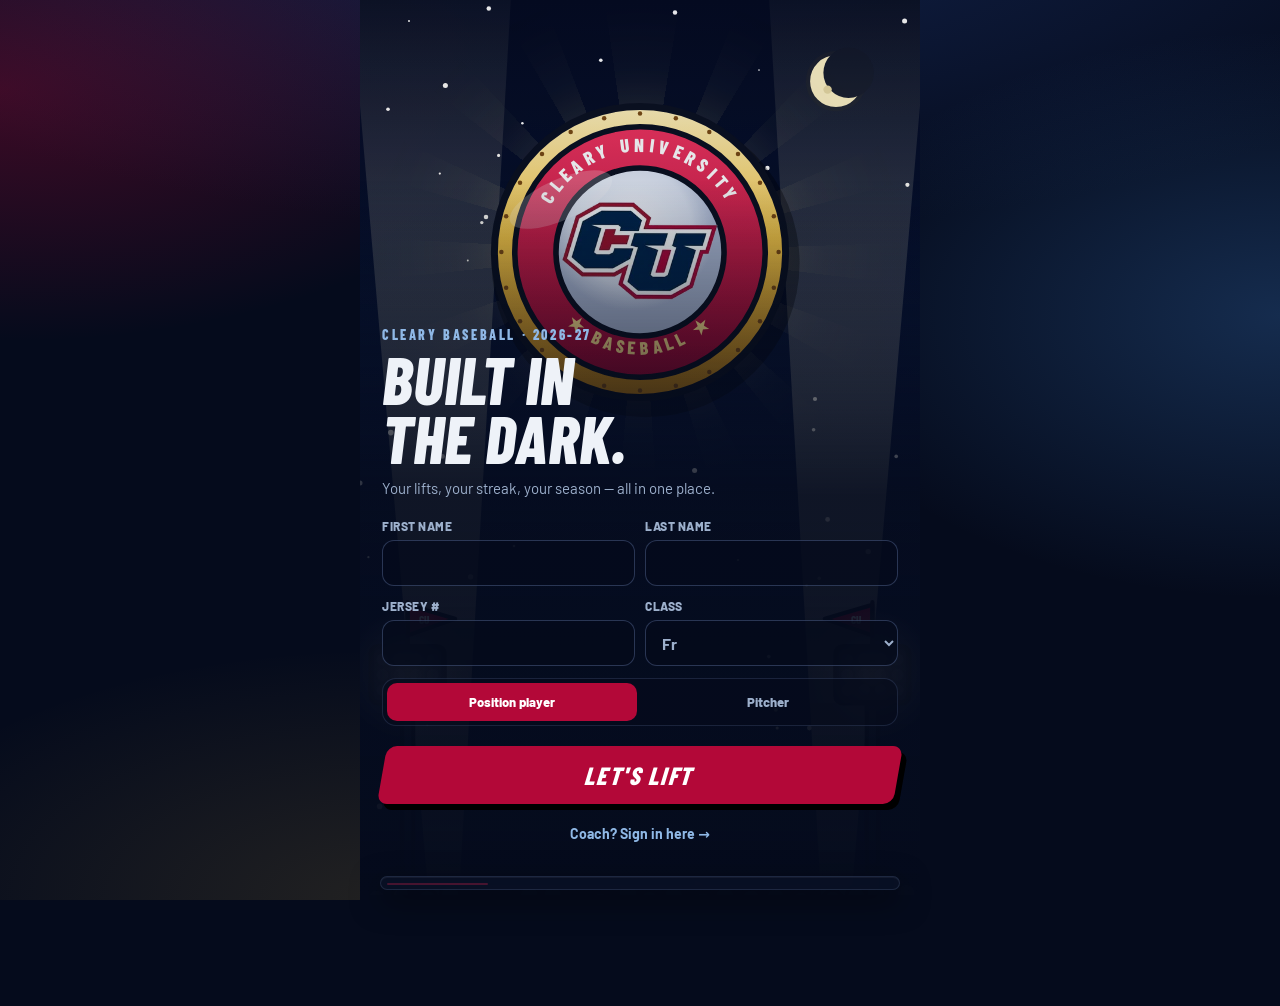
<file: index.html>
<!DOCTYPE html>
<html lang="en">
<head>
<meta charset="utf-8">
<meta name="viewport" content="width=device-width, initial-scale=1, viewport-fit=cover">
<title>Cleary Baseball · Lifting</title>
<meta name="description" content="Cleary Baseball 2026-27 lifting program: every phase, every lift, with the coach's demo videos.">
<meta name="theme-color" content="#050B1C">
<meta property="og:title" content="Cleary Baseball · 2026-27 Lifting">
<meta property="og:description" content="Every phase, every lift, with the coach's demo videos.">
<meta property="og:image" content="icons/share.png">
<link rel="manifest" href="manifest.webmanifest">
<link rel="icon" href="favicon.ico" sizes="any">
<link rel="apple-touch-icon" href="icons/apple-touch-icon.png">
<meta name="apple-mobile-web-app-capable" content="yes">
<meta name="mobile-web-app-capable" content="yes">
<meta name="apple-mobile-web-app-title" content="CU Lifting">
<meta name="apple-mobile-web-app-status-bar-style" content="black-translucent">
<link rel="preconnect" href="https://fonts.googleapis.com"><link rel="preconnect" href="https://fonts.gstatic.com" crossorigin>
<link href="https://fonts.googleapis.com/css2?family=Barlow+Condensed:ital,wght@0,600;0,700;0,800;1,700;1,800&family=Barlow:wght@500;600;700;800&family=Permanent+Marker&display=swap" rel="stylesheet">
<link rel="stylesheet" href="style.css?v=23">
</head>
<body>
<main id="main"></main>
<nav id="nav" hidden></nav>
<script src="data.js?v=23"></script>
<script src="core.js?v=23"></script>
<script src="fx.js?v=23"></script>
<script src="map.js?v=23"></script>
<script src="coach.js?v=23"></script>
<script src="art.js?v=23"></script>
<script src="sched.js?v=23"></script><script src="features.js?v=23"></script><script src="app.js?v=23"></script>
</body>
</html>
</file>
<file: style.css>
/* CU Lifting · night-game theme. Cleary navy + red, gold only for things you earned. No white backgrounds. */
:root{--bg:#050B1C;--bg2:#0A1630;--card:rgba(17,33,70,.78);--card2:rgba(27,49,95,.7);--line:rgba(140,170,230,.16);--line2:rgba(140,170,230,.28);
 --navy:#002B5C;--red:#B30838;--dkred:#7E0628;--hot:#E8274F;--gold:#F3C34A;--gold2:#E0A52E;--blue:#3A78C2;--sky:#8FB8E6;--ok:#2FB873;
 --text:#EEF2F8;--mute:#9DB0CC;--dim:#6A7FA3;--hd:"Barlow Condensed","Arial Narrow",sans-serif;--bd:Barlow,system-ui,sans-serif;--nav:76px}
*{box-sizing:border-box;-webkit-tap-highlight-color:transparent}
html{color-scheme:dark;background:var(--bg)}
body{margin:0;background:radial-gradient(120% 60% at 50% -10%,#12224A 0,var(--bg) 60%) fixed,var(--bg);color:var(--text);font:15px/1.45 var(--bd);min-height:100dvh;overscroll-behavior-y:none}
button,input,select{font:inherit;color:inherit}button{cursor:pointer;border:0;background:none;padding:0}
.ico{stroke:currentColor;fill:none;stroke-width:2;stroke-linecap:round;stroke-linejoin:round}
.map,.hscene svg,.wscene svg,.wobg svg,.tbs svg{stroke:none}
#main{max-width:560px;margin:0 auto;padding-bottom:calc(var(--nav) + 30px + env(safe-area-inset-bottom))}
.body{padding:0 16px;display:flex;flex-direction:column;gap:14px;position:relative;margin-top:-18px;z-index:2}
h1,h2,h3,h4{margin:0}
.fine{font-size:12px;color:var(--dim);margin:0}.fine.sample{text-align:center;padding:6px 0 4px}
.lead{color:var(--mute);margin:0 0 12px;font-size:14px}.lead b{color:var(--text)}.lead.dim{font-size:13px}
.linkb{color:var(--sky);font-weight:700;font-size:14px;text-align:left;padding:4px 0}.linkb.sm{font-size:13px}.linkb.danger{color:#FF6F8A;margin-top:10px}
.sec-h{display:flex;align-items:baseline;justify-content:space-between;margin-top:6px}.sec-h h2{font:800 22px var(--hd);text-transform:uppercase;letter-spacing:.5px}.sec-h small{color:var(--mute);font-weight:600}
.card{background:var(--card);border:1px solid var(--line);border-radius:18px;padding:14px;backdrop-filter:blur(8px);-webkit-backdrop-filter:blur(8px)}
.pill{display:inline-flex;align-items:center;justify-content:center;gap:6px;height:44px;padding:0 18px;border-radius:22px;background:var(--card2);border:1px solid var(--line2);font-weight:800;font-size:14px;white-space:nowrap;text-decoration:none;color:var(--text)}
.pill svg{width:18px;height:18px}.pill.gold{background:linear-gradient(180deg,#FFD976,var(--gold2));color:#1B1203;border:0;box-shadow:0 6px 18px rgba(243,195,74,.28)}
.pill.ghost{background:transparent}.pill.sm{height:34px;padding:0 13px;font-size:12.5px}.pill.wide{width:100%;margin-top:10px}
.skew{display:block;height:58px;padding:0 22px;border-radius:10px;font:italic 800 25px/1 var(--hd);letter-spacing:1.5px;text-transform:uppercase;transform:skewX(-10deg);transition:transform .1s}
.skew.white{background:#F4F6FA;color:var(--red);box-shadow:6px 6px 0 var(--dkred);flex:1}
.skew.ghostb{background:rgba(255,255,255,.12);color:#fff;font-size:17px;flex:1}
.skew.red{background:var(--red);color:#fff;box-shadow:6px 6px 0 #000;width:calc(100% - 10px);margin:8px 0}
.skew.big{width:100%;margin-top:8px;background:var(--red);color:#fff;box-shadow:6px 6px 0 #000}
.skew:active{transform:skewX(-10deg) translate(3px,3px)}
.chip{display:inline-flex;align-items:center;gap:5px;height:30px;white-space:nowrap;padding:0 11px;border-radius:15px;background:rgba(0,0,0,.32);border:1px solid rgba(255,255,255,.16);font-weight:800;font-size:12.5px}
.chip svg{width:15px;height:15px}.chip.fl{color:#FFB347}.chip.lv{color:var(--gold)}
.note{background:var(--card);border:1px solid var(--line);border-left:4px solid var(--red);border-radius:12px;padding:10px 12px;font-size:13.5px;color:var(--mute)}.note b{display:block;color:var(--text);font:700 15px var(--hd);text-transform:uppercase;letter-spacing:.4px}
.note.warn{border-left-color:var(--gold)}
/* nav */
#nav{position:fixed;left:12px;right:12px;bottom:calc(10px + env(safe-area-inset-bottom));z-index:40;display:grid;grid-template-columns:repeat(var(--n,5),1fr);max-width:520px;margin:0 auto;padding:6px;border-radius:24px;background:rgba(9,17,38,.78);backdrop-filter:blur(18px) saturate(1.3);-webkit-backdrop-filter:blur(18px) saturate(1.3);border:1px solid rgba(160,190,240,.14);box-shadow:0 10px 30px rgba(0,0,0,.55),inset 0 1px 0 rgba(255,255,255,.05)}
#nav::before{content:"";position:absolute;top:6px;bottom:6px;left:6px;width:calc((100% - 12px)/var(--n,5));transform:translateX(calc(100% * var(--i,0)));border-radius:18px;background:linear-gradient(180deg,rgba(232,39,79,.22),rgba(179,8,56,.14));border:1px solid rgba(232,39,79,.28);transition:transform .35s cubic-bezier(.3,1.3,.5,1)}
#nav button{position:relative;z-index:1;display:flex;flex-direction:column;align-items:center;gap:2px;padding:7px 0 6px;border-radius:18px;color:#7C8FB3;font-size:10.5px;font-weight:700;letter-spacing:.2px;transition:color .2s}
#nav svg{width:22px;height:22px;stroke-width:1.9;transition:transform .25s}#nav button.on{color:#fff}#nav button.on svg{color:#FF4D6D;transform:translateY(-1px)}
#nav button:active svg{transform:scale(.88)}
#nav .dot{position:absolute;top:4px;left:calc(50% + 7px);min-width:16px;height:16px;border-radius:8px;background:var(--gold);color:#1B1203;font:800 9.5px/16px var(--bd);font-style:normal;padding:0 4px;box-shadow:0 0 0 2px rgba(9,17,38,.9)}
@keyframes pulse{50%{transform:scale(1.15)}}
/* hero */
.hero{position:relative;overflow:hidden;min-height:340px;color:#fff;border-radius:0 0 28px 28px}
.hscene,.wscene,.wobg,.tbs{position:absolute;inset:0}.hscene svg,.wscene svg,.wobg svg,.tbs svg{width:100%;height:100%;display:block}
.hshade{position:absolute;inset:0;background:linear-gradient(180deg,rgba(5,11,28,.15),rgba(5,11,28,.25) 45%,rgba(5,11,28,.92))}
.hin{position:relative;padding:calc(14px + env(safe-area-inset-top)) 20px 40px;display:flex;flex-direction:column;gap:8px}
.trow{display:flex;justify-content:space-between;align-items:center}.hlogo{height:40px;filter:drop-shadow(0 2px 8px rgba(0,0,0,.6))}.hchips{display:flex;gap:6px}
.kick{margin-top:24px;font:800 14px var(--hd);letter-spacing:2.4px;text-transform:uppercase;color:#D7E0EE;text-shadow:0 1px 6px #000}
.hero h1{font:italic 800 clamp(60px,19vw,84px)/.9 var(--hd);text-transform:uppercase;letter-spacing:-.5px;text-shadow:0 4px 20px rgba(0,0,0,.6)}.hero h1.long{font-size:clamp(46px,14vw,66px)}
.hsub{font:700 16px var(--bd);color:#D7E0EE}
.hgo{display:flex;align-items:center;gap:16px;margin-top:14px;padding-left:6px}
.ring{--p:0;width:64px;height:64px;flex:none;border-radius:50%;background:conic-gradient(var(--gold) calc(var(--p)*1%),rgba(255,255,255,.22) 0);display:grid;place-items:center;position:relative;text-align:center}
.ring::before{content:"";position:absolute;inset:5px;border-radius:50%;background:#0A1630}.ring b,.ring small{position:relative;display:block}.ring b{font:800 19px/1 var(--hd)}.ring small{font:700 9px var(--bd);letter-spacing:1px;text-transform:uppercase;color:var(--mute)}
.wchips{display:flex;gap:8px}.wchip{flex:1;background:var(--card);border:1px solid var(--line);border-radius:14px;padding:9px 4px;text-align:center}
.wchip b{display:block;font:800 17px var(--hd);text-transform:uppercase}.wchip small{font-size:11.5px;color:var(--mute);font-weight:700}
.wchip.on{border-color:var(--hot);box-shadow:0 0 0 1px var(--hot),0 0 18px rgba(232,39,79,.3)}.wchip.dn small{color:var(--ok)}.wchip.ex small{color:var(--sky)}.wchip.sk{opacity:.5}
.tiles{display:grid;grid-template-columns:1fr 1.4fr;gap:10px}.tile{background:var(--card);border:1px solid var(--line);border-radius:16px;padding:12px;display:flex;flex-direction:column;gap:4px}
.tile b{font:800 30px/1 var(--hd)}.tile b.sm{font-size:20px;color:var(--gold)}.tile small{font-size:11.5px;color:var(--mute);font-weight:600}
.tile.flame{flex-direction:row;flex-wrap:wrap;align-items:center;gap:6px}.tile.flame span{color:#FF9F43;width:28px;height:28px;animation:flick 1.4s ease-in-out infinite}.tile.flame span svg{width:28px;height:28px}.tile.flame small{flex-basis:100%}
@keyframes flick{50%{transform:scale(1.1) rotate(-4deg);filter:drop-shadow(0 0 8px #FF9F43)}}
.xpbar{height:8px;border-radius:5px;background:rgba(255,255,255,.1);overflow:hidden}.xpbar i{display:block;height:100%;background:linear-gradient(90deg,var(--gold2),#FFE08A);border-radius:5px;box-shadow:0 0 10px rgba(243,195,74,.5);transition:width .8s}.xpbar.big{height:12px;margin:8px 0}
.capcall{display:flex;align-items:center;gap:14px;text-align:left;background:linear-gradient(90deg,rgba(243,195,74,.18),rgba(90,169,255,.12));border:1px solid rgba(243,195,74,.5);border-radius:18px;padding:12px 14px}
.capcall b{display:block;font:800 18px var(--hd);text-transform:uppercase;color:var(--gold)}.capcall small{color:var(--mute);font-size:12.5px}.capcall>div:nth-child(2){flex:1}.capcall svg{width:20px;height:20px;color:var(--gold)}
.mcap,.minicap{width:34px;height:54px;flex:none;position:relative;animation:bob 2.4s ease-in-out infinite}
.mcap::before,.minicap::before{content:"";position:absolute;inset:0 0 50% 0;border-radius:17px 17px 4px 4px;background:linear-gradient(110deg,rgba(160,220,255,.6),rgba(60,110,220,.4));box-shadow:inset 0 0 0 2px rgba(190,230,255,.6)}
.mcap::after,.minicap::after{content:"";position:absolute;inset:50% 0 0 0;border-radius:4px 4px 10px 10px;background:linear-gradient(180deg,#E8C273,#8a6420);box-shadow:inset 0 0 0 2px #f3d790}
@keyframes bob{50%{transform:translateY(-6px)}}
.pulse{display:flex;gap:14px;align-items:center;cursor:pointer}.pring{--p:0;width:74px;height:74px;flex:none;border-radius:50%;background:conic-gradient(var(--ok) calc(var(--p)*1%),rgba(255,255,255,.1) 0);display:grid;place-items:center;position:relative;text-align:center}
.pring::before{content:"";position:absolute;inset:6px;border-radius:50%;background:#0C1A38}.pring b,.pring small{position:relative;display:block}.pring b{font:800 26px/1 var(--hd)}.pring small{font-size:11px;color:var(--mute);font-weight:700}
.pt{flex:1;min-width:0}.pt>b{display:block;font:800 18px var(--hd);text-transform:uppercase}.pt>small{color:var(--mute);font-size:12px}
.squad{display:grid;gap:5px;margin-top:8px}.sqr{display:grid;grid-template-columns:62px 1fr 36px;gap:8px;align-items:center;font-size:12px;font-weight:700;color:var(--mute)}.sqr.mine{color:#fff}
.sqb{height:8px;border-radius:5px;background:rgba(255,255,255,.08);overflow:hidden}.sqb i{display:block;height:100%;background:var(--blue)}.sqr.mine .sqb i{background:var(--hot)}.sqr em{font-style:normal;text-align:right}
.sqn{display:block;font-size:11.5px;color:var(--gold);margin-top:5px;font-weight:700}
.why{background:linear-gradient(120deg,rgba(0,43,92,.75),rgba(27,84,133,.35));}.why b{font:800 16px var(--hd);text-transform:uppercase;letter-spacing:.4px}.why p{margin:4px 0 0;color:#C9D6EA;font-size:13.5px}
.install{display:flex;gap:12px;align-items:center}.install img{width:44px;height:44px;border-radius:11px}.install>div:nth-child(2){flex:1}.install b{display:block;font-size:14px}.install small{color:var(--mute);font-size:12px}.install .ib{display:flex;flex-direction:column;gap:6px}
/* feed */
.feed{display:flex;flex-direction:column;gap:8px}.fi{display:grid;grid-template-columns:38px 1fr;gap:10px;background:var(--card);border:1px solid var(--line);border-radius:14px;padding:10px 12px}
.fi.me{border-color:rgba(232,39,79,.5)}.fic{width:38px;height:38px;border-radius:11px;background:var(--card2);display:grid;place-items:center;font:800 15px var(--hd);color:var(--gold)}.fi.pr .fic{background:var(--red);color:#fff}
.fit{font-size:13.5px;color:#C9D6EA;line-height:1.35}.fit b{color:#fff}.fit em{font-style:normal;font:800 16px var(--hd);color:var(--gold)}.fit .up{color:var(--ok);font-weight:800;font-size:12px}.fit small{display:block;color:var(--dim);font-size:11px;margin-top:2px}
.daps{grid-column:2;display:flex;gap:6px}.daps button{display:flex;align-items:center;gap:4px;height:28px;padding:0 9px;border-radius:14px;background:rgba(255,255,255,.06);border:1px solid var(--line);font-size:14px}
.daps button i{font-style:normal;font-size:11.5px;font-weight:800;color:var(--mute)}.daps button.on{background:rgba(232,39,79,.22);border-color:var(--hot)}.daps button.on i{color:#fff}
/* overlays */
.ov{position:fixed;inset:0;z-index:100;background:rgba(2,6,16,.72);backdrop-filter:blur(5px);-webkit-backdrop-filter:blur(5px);display:flex;opacity:0;transition:opacity .25s}
.ov.on{opacity:1}.ov.bottom{align-items:flex-end;justify-content:center}.ov.center{align-items:center;justify-content:center;padding:20px;flex-direction:column}
.sheet{width:100%;max-width:560px;max-height:88dvh;display:flex;flex-direction:column;background:linear-gradient(180deg,#132650,#0A1630);border:1px solid var(--line2);border-bottom:0;border-radius:22px 22px 0 0;transform:translateY(30px);transition:transform .3s cubic-bezier(.2,1,.3,1)}
.ov.on .sheet{transform:none}.sheet.tall{max-height:94dvh}.sh{display:flex;align-items:center;justify-content:space-between;padding:16px 18px 12px;border-bottom:2px solid var(--red)}
.sh b{font:800 21px var(--hd);text-transform:uppercase;letter-spacing:.5px}.sh .x{width:34px;height:34px;border-radius:17px;background:rgba(255,255,255,.1);font-weight:800}
.sb{overflow-y:auto;padding:16px 18px calc(24px + env(safe-area-inset-bottom))}
.btn2{display:grid;grid-template-columns:1fr 1fr;gap:10px;margin:6px 0 12px}.btn2 .pill{height:52px;white-space:normal;line-height:1.1;text-align:center}
.btn3{display:flex;gap:8px;justify-content:center;margin:12px 0 6px}
.toast{position:fixed;left:50%;bottom:calc(var(--nav) + 26px + env(safe-area-inset-bottom));transform:translateX(-50%);z-index:200;background:#F4F6FA;color:#0A1630;padding:11px 18px;border-radius:24px;font-weight:700;font-size:14px;box-shadow:0 10px 30px rgba(0,0,0,.5);animation:tin .3s;max-width:92vw;text-align:center}
.woopen .toast{bottom:110px}.toast.out{opacity:0;transition:opacity .3s}.toast u{color:var(--red);cursor:pointer}
@keyframes tin{from{opacity:0;transform:translate(-50%,14px)}}
.fly{position:fixed;z-index:210;pointer-events:none;transform:translate(-50%,-50%);font:800 15px var(--hd);color:var(--gold);text-shadow:0 2px 8px #000;animation:fly 1.2s ease-out forwards}.fly.gold{font-size:20px}
@keyframes fly{0%{opacity:0;transform:translate(-50%,-20%) scale(.6)}20%{opacity:1;transform:translate(-50%,-90%) scale(1.2)}100%{opacity:0;transform:translate(-50%,-260%)}}
.conf{position:fixed;inset:0;pointer-events:none;overflow:hidden;z-index:300}.conf i{position:absolute;top:-20px;width:9px;height:15px;border-radius:2px;animation:fall linear forwards}
@keyframes fall{to{top:110%;transform:rotate(720deg)}}
/* welcome */
.welcome{position:relative;min-height:100dvh;padding:calc(30px + env(safe-area-inset-top)) 22px 30px;display:flex;flex-direction:column;overflow:hidden}
.wscene{opacity:.9}.welcome::after{content:"";position:absolute;inset:0;background:linear-gradient(180deg,rgba(5,11,28,0) 20%,rgba(5,11,28,.85) 55%,var(--bg));z-index:0}
.welcome>*:not(.wscene){position:relative;z-index:1}.wlogo{width:150px;margin:10px auto 0;filter:drop-shadow(0 6px 30px rgba(232,39,79,.5));animation:rise .9s cubic-bezier(.2,1.4,.4,1)}
@keyframes rise{from{opacity:0;transform:translateY(30px) scale(.8)}}
.wkick{margin-top:26px;font:800 14px var(--hd);letter-spacing:2.6px;text-transform:uppercase;color:var(--sky)}
.welcome h1{font:italic 800 66px/.9 var(--hd);text-transform:uppercase;margin-top:6px}.wp{color:var(--mute);margin:10px 0 18px}
.wform{display:flex;flex-direction:column;gap:12px}.frow{display:grid;grid-template-columns:1fr 1fr;gap:10px}
.wform label,.frow label,.sb label{display:flex;flex-direction:column;gap:5px;font-size:12px;font-weight:800;color:var(--mute);text-transform:uppercase;letter-spacing:.5px}
input,select{height:46px;border-radius:12px;border:1px solid var(--line2);background:rgba(5,11,28,.7);padding:0 12px;font-size:16px;font-weight:700;width:100%}
input:focus,select:focus{outline:none;border-color:var(--sky);box-shadow:0 0 0 3px rgba(143,184,230,.2)}
.seg{display:flex;gap:6px;background:rgba(5,11,28,.6);border:1px solid var(--line);border-radius:14px;padding:4px}.seg button{flex:1;height:38px;border-radius:10px;font-weight:800;font-size:13px;color:var(--mute)}.seg button.on{background:var(--red);color:#fff}
.hello{text-align:center}.hello small{font:800 16px var(--hd);letter-spacing:3px;text-transform:uppercase;color:var(--sky)}.hello b{display:block;font:italic 800 76px/.9 var(--hd);text-transform:uppercase;margin:8px 0;animation:rise .7s cubic-bezier(.2,1.4,.4,1)}.hello span{color:var(--mute);font-weight:700}
/* topbar */
.tbar{position:relative;height:150px;overflow:hidden;border-radius:0 0 26px 26px}.tbar::after{content:"";position:absolute;inset:0;background:linear-gradient(180deg,rgba(5,11,28,.2),rgba(5,11,28,.9))}
.tbi{position:absolute;left:18px;right:18px;bottom:30px;z-index:1;display:flex;align-items:center;gap:12px}.tbi img{height:36px}.tbi b{display:block;font:italic 800 34px/1 var(--hd);text-transform:uppercase}.tbi small{color:#C9D6EA;font-weight:600;font-size:13px}
/* workout */
#wo[hidden]{display:none}#wo{position:fixed;inset:0;z-index:60;background:var(--bg);display:flex;flex-direction:column;opacity:0;transform:translateY(20px);transition:opacity .25s,transform .3s}#wo.on{opacity:1;transform:none}
.woopen{overflow:hidden}.wobg{opacity:.32;pointer-events:none}.wobg::after{content:"";position:absolute;inset:0;background:linear-gradient(180deg,rgba(5,11,28,.3),var(--bg) 70%)}
.woh{position:relative;display:flex;align-items:center;gap:8px;padding:calc(10px + env(safe-area-inset-top)) 12px 8px}
.ib{width:40px;height:40px;border-radius:13px;background:rgba(255,255,255,.08);border:1px solid var(--line);display:grid;place-items:center;flex:none}.ib svg{width:20px;height:20px}.ib.on{background:var(--red);border-color:var(--red)}
.walkbtn{color:var(--gold)}.walkbtn.on{background:var(--gold);color:#1B1203;animation:pulse 1s infinite}
.wot{flex:1;min-width:0}.wot small{display:block;font-size:11px;color:var(--mute);font-weight:700;text-transform:uppercase;letter-spacing:1px}.wot b{font:800 21px/1 var(--hd);text-transform:uppercase}
.segs{position:relative;display:flex;gap:5px;padding:2px 12px 8px;overflow-x:auto;scrollbar-width:none}.segs::-webkit-scrollbar{display:none}
.sg{flex:1 0 auto;min-width:34px;height:30px;border-radius:8px;background:rgba(255,255,255,.07);border:1px solid var(--line);font:800 14px var(--hd);color:var(--mute)}
.sg.dn{background:rgba(47,184,115,.2);border-color:rgba(47,184,115,.6);color:#7FE0A8}.sg.on{background:var(--red);border-color:var(--red);color:#fff}
.ghost{position:relative;padding:0 14px 8px}.gbar{position:relative;height:8px;border-radius:5px;background:rgba(255,255,255,.08)}.gbar i{display:block;height:100%;border-radius:5px;background:linear-gradient(90deg,var(--red),var(--hot));transition:width .5s}
.gm{position:absolute;top:-4px;width:3px;height:16px;background:#fff;border-radius:2px;transform:translateX(-3px);opacity:.6}.ghost small{display:block;font-size:11.5px;color:var(--mute);margin-top:5px}.ghost b{color:#fff}.ghost em{color:var(--ok);font-style:normal;font-weight:800}
.wob{position:relative;flex:1;overflow-y:auto;padding:4px 12px;-webkit-overflow-scrolling:touch}
.stp{background:rgba(12,26,56,.82);border:1px solid var(--line);border-radius:20px;padding:14px 12px;margin-bottom:14px;animation:stpin .3s ease}@keyframes stpin{from{opacity:0;transform:translateX(16px)}}
.stp.bdone{border-color:rgba(47,184,115,.5)}
.sth{display:flex;align-items:center;gap:10px;margin-bottom:8px}.sth>div:nth-child(2){flex:1;min-width:0}.sth b{display:block;font:800 21px/1.05 var(--hd);text-transform:uppercase}.sth small{color:var(--mute);font-size:12.5px}
.let{width:38px;height:38px;border-radius:11px;background:var(--red);display:grid;place-items:center;font:800 22px var(--hd);flex:none}.let.w{background:var(--blue)}.let.r{background:#2A6B5A}
.wul{display:flex;flex-direction:column}.wur{display:flex;align-items:center;gap:10px;padding:9px 2px;border-top:1px solid var(--line)}.wur:first-child{border-top:0}
.wn{flex:1;min-width:0;cursor:pointer}.wn b{font-size:14.5px;font-weight:700}.wn small{display:block;color:var(--mute);font-size:12px}.rx{color:var(--sky);font-weight:700;font-size:12.5px;white-space:nowrap}
.cb{width:30px;height:30px;border-radius:9px;border:2px solid #34508A;display:grid;place-items:center;color:transparent;flex:none}.cb svg{width:18px;height:18px;stroke-width:3}
.wur.on .cb{background:var(--ok);border-color:var(--ok);color:#fff}.wur.on .wn b{color:var(--dim);text-decoration:line-through}
.vb{width:36px;height:36px;border-radius:10px;background:var(--gold);color:#1B1203;display:grid;place-items:center;flex:none;text-decoration:none;font-size:16px}.vb svg{width:15px;height:15px}.vb.ph{background:var(--card2);color:#fff}
.hint{font-size:12.5px;color:var(--sky);font-weight:700;background:rgba(58,120,194,.14);border-radius:10px;padding:7px 10px;margin:6px 0}
.amrap{display:grid;grid-template-columns:1fr auto;gap:8px 10px;align-items:center;background:rgba(243,195,74,.08);border:1px solid rgba(243,195,74,.3);border-radius:12px;padding:10px;margin:6px 0}.amrap b{display:block;color:var(--gold);font:800 16px var(--hd);text-transform:uppercase}.amrap small{color:var(--mute);font-size:12px}
.amrap label{grid-column:1/-1;flex-direction:row;align-items:center;gap:10px}.amrap input{width:90px;height:40px;text-align:center}
.ex{position:relative;padding:12px 2px;border-top:1px solid var(--line);overflow:hidden}.ex:first-of-type{border-top:0}.ex.orx{border-top:1px dashed #34508A}
.orl{text-align:center;font:800 13px var(--hd);letter-spacing:2px;color:var(--gold);margin:-4px 0 6px}
.exh{display:flex;gap:8px;align-items:flex-start}.tag{font:800 15px var(--hd);color:var(--hot);min-width:26px;padding-top:2px}.nm{flex:1;font-weight:800;font-size:16px;line-height:1.2}.nm small{display:block;font:700 15px var(--hd);color:var(--sky);margin-top:2px;letter-spacing:.2px}
.exb{display:flex;gap:6px}
.ld,.cue,.opt,.wk{font-size:12.5px;margin:6px 0 0 34px}.ld{color:var(--mute)}.ld b{color:var(--text)}.cue{color:#FF8AA0;font-weight:700}.opt{color:var(--mute)}.opt b{color:#FF8AA0}
.wk{font-weight:700;background:rgba(243,195,74,.12);color:var(--gold);border-radius:8px;padding:5px 9px}
.vars{display:flex;flex-wrap:wrap;gap:6px;margin:8px 0 0 34px;align-items:center}.vars small{flex-basis:100%;font-size:11.5px;color:var(--mute);font-weight:700}
.vars button{height:30px;padding:0 11px;border-radius:15px;border:1px solid var(--line2);font-size:12.5px;font-weight:700}.vars button.on{background:var(--blue);border-color:var(--blue)}
.sets{display:grid;gap:6px;margin:10px 0 0 34px}
.srow{display:grid;grid-template-columns:46px 1fr auto 44px;align-items:center;gap:8px;padding:5px 5px 5px 9px;border-radius:12px;background:rgba(27,49,95,.55);border:1px solid transparent;transition:background .2s}
.srow.done{background:rgba(47,184,115,.15);border-color:rgba(47,184,115,.5)}.srow.warm .sl{color:var(--gold)}.srow.optset{border:1px dashed #34508A;background:transparent}
.sl{font:800 12px var(--bd);color:var(--mute);text-transform:uppercase}.sl i{display:block;font:600 9.5px var(--bd);font-style:normal;text-transform:none;color:var(--dim)}
.tg{font:800 17px/1 var(--hd);white-space:nowrap;overflow:hidden;text-overflow:ellipsis}.tg small{display:block;font:600 10.5px/1.15 var(--bd);color:var(--dim);margin-top:2px;white-space:normal}
.ins{display:flex;gap:5px;align-items:center}.f{position:relative;display:block}.f input{width:74px;height:42px;padding:0 20px 0 6px;text-align:center;font-size:17px;border-radius:10px}
.f span{position:absolute;right:7px;top:50%;transform:translateY(-50%);font-size:10.5px;color:var(--dim);pointer-events:none;font-weight:700}.f.reps input{width:56px;padding:0 4px}
.f input::placeholder{color:#5D73A0;font-weight:600;font-size:14px}
.tbtn{width:36px;height:42px;border-radius:10px;background:var(--gold);color:#1B1203;font-weight:800}
.ck{width:44px;height:44px;border-radius:12px;border:2px solid #34508A;display:grid;place-items:center;color:transparent;justify-self:end;transition:transform .1s}.ck svg{width:24px;height:24px;stroke-width:3}
.ck:active{transform:scale(.9)}.srow.done .ck{background:var(--ok);border-color:var(--ok);color:#fff;animation:ckpop .35s cubic-bezier(.2,1.8,.4,1)}@keyframes ckpop{from{transform:scale(.6)}}
.sug{grid-column:2/-1;font-size:11.5px;color:var(--mute);margin-top:-1px}.sug b{color:#fff}.tryb{height:24px;padding:0 9px;border-radius:12px;background:rgba(243,195,74,.18);color:var(--gold);font-weight:800;font-size:11.5px;border:1px solid rgba(243,195,74,.5)}.tryb.ghost{background:transparent;color:var(--sky);border-color:var(--line2)}
.exf{display:flex;gap:10px;align-items:center;margin:8px 0 0 34px}.note-in{height:36px;font-size:13px;font-weight:500;border-style:dashed;flex:1}
.hurt{margin:10px 0 0 34px;font-size:13px;color:var(--sky);background:rgba(58,120,194,.14);border-radius:10px;padding:8px 10px}
.bigstamp{position:absolute;left:50%;top:50%;z-index:3;pointer-events:none;transform:translate(-50%,-50%) rotate(-13deg);font:800 clamp(56px,18vw,96px)/1 var(--hd);letter-spacing:6px;color:rgba(47,184,115,.95);border:7px solid rgba(47,184,115,.95);border-radius:16px;padding:4px 24px 8px;animation:slam .6s cubic-bezier(.2,1.5,.4,1);transition:opacity .6s,color .6s,border-color .6s}
.bigstamp.rest{color:rgba(47,184,115,.25);border-color:rgba(47,184,115,.25)}
.ex.exdone:not(:has(.bigstamp))::after{content:"DONE";position:absolute;right:6px;top:8px;font:800 13px var(--hd);letter-spacing:2px;color:var(--ok);border:2px solid var(--ok);border-radius:5px;padding:0 6px;transform:rotate(-8deg)}
@keyframes slam{0%{transform:translate(-50%,-50%) rotate(-13deg) scale(3);opacity:0}45%{transform:translate(-50%,-50%) rotate(-13deg) scale(.92);opacity:1}100%{transform:translate(-50%,-50%) rotate(-13deg) scale(1)}}
.wonav{display:flex;justify-content:space-between;gap:10px;margin:4px 0 14px}.wonav .pill.gold{flex:1;max-width:72%}
.fin{text-align:center;padding:26px 16px}.fin-big{font:italic 800 96px/1 var(--hd)}.fin-big small{font-size:40px}.fin p{color:var(--mute)}
#rest{position:absolute;left:10px;right:10px;bottom:calc(10px + env(safe-area-inset-bottom));z-index:5}
.restbar{display:flex;align-items:center;gap:8px;background:linear-gradient(90deg,var(--red),#8B0630);border-radius:18px;padding:9px 10px;box-shadow:0 10px 30px rgba(0,0,0,.5);animation:restin .3s}@keyframes restin{from{opacity:0;transform:translateY(14px)}}
.restbar.go{background:linear-gradient(90deg,#1E8A55,var(--ok));animation:pulse 1s infinite}
.rring{--p:100;width:54px;height:54px;flex:none;border-radius:50%;background:conic-gradient(#fff calc(var(--p)*1%),rgba(255,255,255,.25) 0);display:grid;place-items:center;position:relative}
.rring::before{content:"";position:absolute;inset:4px;border-radius:50%;background:#6B0424}.restbar.go .rring::before{background:#1E8A55}.rring b{position:relative;font:800 17px var(--hd);font-variant-numeric:tabular-nums}
.rl{flex:1}.rl b{display:block;font:800 16px var(--hd);text-transform:uppercase}.rl small{font-size:11px;opacity:.8}
.restbar button{height:38px;padding:0 10px;border-radius:10px;background:rgba(255,255,255,.16);font-weight:800;font-size:13px}
/* PR + celebrations */
.prov{background:radial-gradient(circle at 50% 45%,rgba(0,43,92,.92),rgba(2,6,16,.96) 70%)}
.prburst{position:relative;text-align:center;display:flex;flex-direction:column;align-items:center;gap:4px;animation:rise .6s cubic-bezier(.2,1.5,.4,1)}
.prrays{position:absolute;left:50%;top:80px;width:560px;height:560px;margin:-280px 0 0 -280px;background:repeating-conic-gradient(from 0deg,rgba(243,195,74,.2) 0 8deg,transparent 8deg 20deg);border-radius:50%;-webkit-mask:radial-gradient(circle,#000,transparent 65%);mask:radial-gradient(circle,#000,transparent 65%);animation:spin 14s linear infinite;z-index:-1}
@keyframes spin{to{transform:rotate(360deg)}}
.prburst img{width:210px;filter:drop-shadow(0 0 30px rgba(232,39,79,.7))}.prtxt{margin-top:-70px;margin-left:150px;font:italic 800 110px/1 var(--hd);color:#fff;-webkit-text-stroke:9px var(--red);paint-order:stroke fill;text-shadow:0 7px 0 #001A3D;transform:rotate(-9deg)}
.prl{font:800 20px var(--hd);letter-spacing:3px;text-transform:uppercase;color:#FF8AA0;margin-top:10px}.prn{font-weight:800;font-size:17px}.prw{font:italic 800 64px/1 var(--hd);color:var(--gold)}.prw small{font-size:26px}.pru{color:var(--ok);font-weight:800;margin-bottom:12px}
.prburst .pill{width:220px;margin-top:6px}
.lights{background:#01030A}.stadium{position:relative;width:100%;max-width:440px;height:100%;max-height:760px;display:flex;align-items:flex-end;justify-content:center}
.beams{position:absolute;inset:0;background:radial-gradient(60% 40% at 12% 12%,rgba(255,246,208,.35),transparent 70%),radial-gradient(60% 40% at 88% 12%,rgba(255,246,208,.35),transparent 70%);opacity:0;animation:beams .3s 1.1s forwards}
@keyframes beams{to{opacity:1}}
.tower{position:absolute;top:4%;display:flex;flex-direction:column;align-items:center}.t0{left:2%}.t1{left:24%;top:10%;transform:scale(.7)}.t2{right:24%;top:10%;transform:scale(.7)}.t3{right:2%}
.bank{display:grid;grid-template-columns:repeat(4,16px);gap:5px;padding:7px;background:#121A30;border-radius:6px;border:1px solid #26324F}.bank i{width:16px;height:16px;border-radius:50%;background:#2A3350;animation:bulb .9s steps(1) forwards}
.bank i:nth-child(3n){animation-delay:.25s}.bank i:nth-child(3n+1){animation-delay:.55s}.bank i:nth-child(3n+2){animation-delay:.8s}
@keyframes bulb{0%{background:#2A3350}30%{background:#FFF6D0;box-shadow:0 0 14px #FFF6D0}45%{background:#2A3350;box-shadow:none}70%,100%{background:#FFF9E4;box-shadow:0 0 18px 3px #FFF6D0}}
.pole{width:7px;height:180px;background:linear-gradient(180deg,#2A3350,#0A1020)}
.sboard{position:relative;width:100%;margin-bottom:6%;background:#0B1226;border:3px solid #26324F;border-radius:16px;padding:16px;box-shadow:0 0 0 6px #050912,0 30px 60px rgba(0,0,0,.6);opacity:0;transform:translateY(40px);animation:sbin .6s 1.2s cubic-bezier(.2,1.3,.4,1) forwards}
@keyframes sbin{to{opacity:1;transform:none}}
.sbh{text-align:center;font:800 26px var(--hd);letter-spacing:4px;color:var(--gold)}.sbh span{color:var(--hot)}
.sbrow{display:grid;grid-template-columns:repeat(3,1fr);gap:8px;margin-top:12px}.sbrow.two{grid-template-columns:1fr 1fr}
.sbrow div{background:#050A18;border:1px solid #1D2A4A;border-radius:10px;padding:10px 4px;text-align:center}.sbrow b{display:block;font:800 30px/1 var(--hd);color:#FFE08A;text-shadow:0 0 12px rgba(255,224,138,.6);font-variant-numeric:tabular-nums}
.sbrow span{font-size:11px;color:var(--mute);font-weight:700;text-transform:uppercase;letter-spacing:.5px}.sbghost{text-align:center;margin-top:10px;font-weight:800;color:var(--ok)}.sbghost.short{color:#FF8AA0}
.sbbtns{display:grid;grid-template-columns:1fr 1fr;gap:10px;margin-top:14px}
.lvup{text-align:center;position:relative;padding:40px}.lvring{position:absolute;inset:0;margin:auto;width:220px;height:220px;border-radius:50%;border:4px solid var(--gold);box-shadow:0 0 40px var(--gold);animation:lvr 1.4s ease-out infinite}
@keyframes lvr{from{transform:scale(.5);opacity:1}to{transform:scale(1.4);opacity:0}}
.lvup small{display:block;font:800 18px var(--hd);letter-spacing:3px;text-transform:uppercase;color:var(--sky)}.lvup b{display:block;font:italic 800 60px/1 var(--hd);text-transform:uppercase;color:var(--gold);margin:10px 0 20px;animation:rise .6s cubic-bezier(.2,1.5,.4,1)}
.hold{text-align:center;display:flex;flex-direction:column;gap:12px;align-items:center}.hring{width:220px;height:220px;border-radius:50%;border:6px solid var(--gold);display:flex;flex-direction:column;justify-content:center;box-shadow:0 0 40px rgba(243,195,74,.3)}
.hring b{font:800 88px/1 var(--hd);font-variant-numeric:tabular-nums}.hring small{color:var(--mute);font-weight:700}.hold .pill{width:220px}
.cineov{background:radial-gradient(circle at 50% 40%,#3A2A08,#020610 70%)}.cine{position:relative;text-align:center;max-width:380px}
.crays{position:absolute;left:50%;top:60px;width:600px;height:600px;margin:-300px 0 0 -300px;background:repeating-conic-gradient(rgba(243,195,74,.25) 0 6deg,transparent 6deg 15deg);border-radius:50%;-webkit-mask:radial-gradient(circle,#000,transparent 65%);mask:radial-gradient(circle,#000,transparent 65%);animation:spin 16s linear infinite;z-index:-1}
.ctro{width:130px;height:130px;margin:0 auto;color:var(--gold);animation:rise 1s cubic-bezier(.2,1.5,.4,1)}.ctro svg{width:130px;height:130px;stroke-width:1.6;filter:drop-shadow(0 0 20px var(--gold))}
.cine small{font:800 16px var(--hd);letter-spacing:3px;text-transform:uppercase;color:var(--sky)}.cine h2{font:italic 800 48px/1 var(--hd);text-transform:uppercase;color:var(--gold);margin:6px 0}.cine p{color:#D7E0EE}
.cedi{background:rgba(243,195,74,.12);border:1px solid rgba(243,195,74,.5);border-radius:12px;padding:10px;margin:12px 0;color:var(--gold)}
/* map */
.v-season{padding-bottom:0!important}
.maphud{position:sticky;top:0;z-index:5;display:flex;gap:14px;align-items:center;padding:calc(10px + env(safe-area-inset-top)) 16px 12px;background:linear-gradient(180deg,rgba(5,11,28,.97) 70%,rgba(5,11,28,0))}
.maphud small{display:block;font-size:11px;color:var(--mute);font-weight:700;text-transform:uppercase;letter-spacing:1px}.maphud b{font:800 22px/1 var(--hd);text-transform:uppercase}.mh2{flex:1}
.mbar{height:10px;border-radius:5px;background:rgba(255,255,255,.1);overflow:hidden;margin-bottom:5px}.mbar i{display:block;height:100%;background:linear-gradient(90deg,#E0884A,var(--gold),var(--hot),#9B7BFF);border-radius:5px}
#mapscroll{height:calc(100dvh - 72px - var(--nav) - env(safe-area-inset-bottom) - env(safe-area-inset-top));overflow-y:auto;margin-top:-10px;-webkit-overflow-scrolling:touch}
.map{display:block;width:100%;height:auto}
.road,.roadedge,.roadline,.lit,.litflow,.aur,.mring,.halo,.pprog{fill:none}.road{stroke:#0A1222;stroke-width:26}.roadedge{stroke:rgba(255,255,255,.12);stroke-width:30;stroke-dasharray:1 0;opacity:.5;mix-blend-mode:overlay}.roadline{stroke:rgba(255,255,255,.22);stroke-width:2;stroke-dasharray:6 10}
.lit{stroke:var(--gold);stroke-width:8;filter:url(#glow)}.litflow{stroke:#FFF3C4;stroke-width:2;stroke-dasharray:2 8;animation:flow 1.6s linear infinite}@keyframes flow{to{stroke-dashoffset:-20}}
.star{animation:tw 3s ease-in-out infinite;animation-delay:var(--d)}@keyframes tw{50%{opacity:.15}}
.leaf{animation:leaf 9s linear infinite;animation-delay:var(--d)}@keyframes leaf{from{transform:translate(var(--x),var(--y0)) rotate(0)}to{transform:translate(calc(var(--x) + 60px),var(--y1)) rotate(540deg)}}
.flake{animation:snow var(--dur) linear infinite;animation-delay:var(--d)}@keyframes snow{from{transform:translate(var(--x),var(--y0))}to{transform:translate(calc(var(--x) - 30px),var(--y1))}}
.aur{animation:aur 6s ease-in-out infinite alternate}.a2{animation-delay:-3s}@keyframes aur{from{opacity:.15;transform:translateX(-10px)}to{opacity:.45;transform:translateX(10px)}}
.bolt{opacity:0;animation:bolt 7s infinite}.b1{animation-delay:2.3s}.b2{animation-delay:4.6s}@keyframes bolt{0%,92%,100%{opacity:0}93%,95%{opacity:1}94%{opacity:.3}}
.flash{opacity:0;animation:flash 7s infinite}@keyframes flash{0%,92%,100%{opacity:0}93%{opacity:.18}95%{opacity:.06}}
.glowwin{animation:gw 3s ease-in-out infinite}@keyframes gw{50%{fill:#FFE08A}}
.bulb{fill:#2A3350}.ltower.on .bulb{fill:#FFF6D0;animation:bl .9s steps(1) both;animation-delay:var(--k)}@keyframes bl{0%{fill:#2A3350}40%{fill:#FFF6D0}55%{fill:#2A3350}70%{fill:#FFF6D0}}
.fw{opacity:0;animation:fw 4.4s infinite;animation-delay:var(--d);transform-box:fill-box}@keyframes fw{0%{opacity:0;scale:.2}10%{opacity:1}35%{opacity:0;scale:1.2}100%{opacity:0}}
.mtxt{font:800 13px var(--hd);fill:#FFE08A;letter-spacing:1.5px}.mtxt.sm{font-size:9px;fill:#C9D6EA}.mtxt.gold{fill:var(--hot)}
.zlabel{font:italic 800 17px var(--hd);fill:rgba(255,255,255,.28);letter-spacing:2px}
.medal{cursor:pointer}.mring{fill:none;stroke:rgba(243,195,74,.45);stroke-width:2;stroke-dasharray:4 4}.medal.cur .mring{stroke:var(--hot);stroke-dasharray:none;stroke-width:3;animation:mr 2s ease-in-out infinite}@keyframes mr{50%{stroke-width:7;stroke-opacity:.4}}
.medal.won .mring{stroke:var(--gold);stroke-dasharray:none;filter:url(#glow)}.medal.fut{opacity:.55}
.mnum{font:800 22px var(--hd);fill:#3B2604}.medal.fut .mnum{font-size:16px}.msub{font:800 8px var(--bd);fill:#3B2604;letter-spacing:1px}.medal.fut .msub{fill:#8EA3C8}
.mname{font:800 13px var(--hd);fill:#fff;letter-spacing:1.2px;paint-order:stroke;stroke:#050B1C;stroke-width:4px}
.pin{cursor:pointer}.pc{fill:#101A33;stroke:rgba(255,255,255,.3);stroke-width:2.5}.pn{font:800 14px var(--hd);fill:#8EA3C8;pointer-events:none}
.pin.done .pc{fill:var(--gold);stroke:#FFF3C4;filter:url(#glow)}.pin.done .pn{fill:#2A1A02}.pin.cur .pc{fill:var(--red);stroke:#fff}.pin.cur .pn{fill:#fff}
.pin.miss .pc{stroke:rgba(255,255,255,.18);stroke-dasharray:3 3}.pin.fut .pc{opacity:.75}.pprog{fill:none;stroke:var(--gold);stroke-width:3.5;transform:rotate(-90deg)}
.halo{fill:none;stroke:var(--hot);stroke-width:3;animation:halo 1.6s ease-out infinite;transform-box:fill-box;transform-origin:center}@keyframes halo{from{opacity:1;scale:.7}to{opacity:0;scale:1.6}}
.pcap{animation:bob 2s ease-in-out infinite;filter:url(#glow)}
.youbob{animation:bob 1.6s ease-in-out infinite;filter:drop-shadow(0 4px 6px rgba(0,0,0,.6))}.younum{font:800 11px var(--hd);fill:#fff;letter-spacing:1px}.youtag{fill:var(--red)}
.fglow{animation:pulse 2s infinite;transform-box:fill-box;transform-origin:center}
.drow{display:flex;align-items:center;gap:10px;width:100%;padding:14px 4px;border-bottom:1px solid var(--line);text-align:left}.drow b{flex:1;font-size:15px}.drow span{color:var(--mute);font-weight:700;font-size:13px}.drow.dn span{color:var(--ok)}.drow svg{width:18px;height:18px;color:var(--dim)}.drow:disabled{opacity:.45}
.sb .pill.gold{width:100%;margin-top:14px}
.phs{display:flex;gap:14px;align-items:center;margin-bottom:12px}.phtro{width:64px;height:64px;border-radius:16px;background:var(--card2);display:grid;place-items:center;font:800 28px var(--hd);flex:none}.phtro svg{width:34px;height:34px}.phs.won .phtro{background:linear-gradient(180deg,#FFE08A,var(--gold2));color:#3B2604}
.phs b{font:800 20px var(--hd);text-transform:uppercase}.phs small{display:block;color:var(--mute);font-size:12.5px}
/* capsule */
.capov{background:radial-gradient(circle at 50% 45%,#12224A,#01030A 70%)}
.capstage{position:relative;width:300px;height:470px;display:flex;flex-direction:column;align-items:center;justify-content:center;cursor:pointer}
.cglow{position:absolute;top:40px;width:320px;height:320px;border-radius:50%;background:radial-gradient(circle,var(--gl),transparent 65%);opacity:0;transition:opacity .6s,transform .6s}
.crays2{position:absolute;top:-60px;width:520px;height:520px;background:repeating-conic-gradient(rgba(255,215,110,.25) 0 8deg,transparent 8deg 20deg);border-radius:50%;-webkit-mask:radial-gradient(circle,#000,transparent 65%);mask:radial-gradient(circle,#000,transparent 65%);animation:spin 14s linear infinite;opacity:0;transition:opacity .6s}
.capstage.open .cglow{opacity:.8;transform:scale(1.15)}.capstage.open .crays2{opacity:1}
.capsule{position:relative;width:150px;height:230px;margin-top:-40px}.capstage.shake .capsule{animation:shake .5s ease-in-out 2}@keyframes shake{25%{transform:rotate(-8deg)}75%{transform:rotate(8deg)}}
.capsule .top,.capsule .bot{position:absolute;left:0;right:0;transition:transform .7s cubic-bezier(.5,-.4,.3,1.4),opacity .7s}
.capsule .top{top:0;height:118px;border-radius:75px 75px 10px 10px;background:linear-gradient(110deg,rgba(160,220,255,.4),rgba(60,110,220,.3) 60%,rgba(255,255,255,.2));box-shadow:inset 0 0 0 3px rgba(190,230,255,.55),inset -16px 0 30px rgba(255,255,255,.12)}
.capsule .bot{bottom:0;height:120px;border-radius:10px 10px 30px 30px;background:linear-gradient(180deg,#E8C273,#8a6420);box-shadow:inset 0 0 0 3px #f3d790,inset 0 -18px 20px rgba(0,0,0,.35)}
.capsule .band{position:absolute;left:-6px;right:-6px;top:110px;height:16px;border-radius:5px;background:linear-gradient(180deg,#fff0c0,#b4892b);z-index:2;transition:opacity .3s}
.odo{position:absolute;left:0;right:0;top:22px;display:flex;justify-content:center;gap:4px}.odo span{width:30px;height:44px;border-radius:5px;background:#0b0f1c;box-shadow:inset 0 0 0 1px #6b5426;display:grid;place-items:center;font:800 32px var(--hd);color:var(--gold);text-shadow:0 0 8px rgba(242,193,78,.8)}
.capstage.open .top{transform:translateY(-160px) rotate(-18deg);opacity:0}.capstage.open .bot{transform:translateY(180px);opacity:0}.capstage.open .band{opacity:0}
.capcard{position:absolute;top:50px;opacity:0;transform:scale(.2) rotate(-12deg);transition:transform .9s .25s cubic-bezier(.2,1.4,.4,1),opacity .4s .25s}.capstage.open .capcard{opacity:1;transform:none}
.ccr{width:210px;height:280px;border-radius:18px;background:linear-gradient(160deg,#1b2448,#0b1022);box-shadow:0 0 0 3px var(--rc),0 0 40px var(--rc);display:flex;flex-direction:column;align-items:center;justify-content:center;gap:8px;text-align:center;padding:16px}
.ccr small{font:800 13px var(--hd);letter-spacing:3px;text-transform:uppercase;color:var(--rc)}.cci{font-size:64px;color:var(--rc);line-height:1}.ccr b{font:800 26px/1 var(--hd);text-transform:uppercase}.ccr span{font-size:12px;color:var(--mute)}
.capban{position:absolute;top:0;padding:6px 16px;border-radius:8px;background:linear-gradient(180deg,#ffe08a,#c8901e);color:#2a1a04;font:800 20px var(--hd);letter-spacing:3px}
.capmsg{position:absolute;bottom:40px;font:800 18px var(--hd);letter-spacing:3px;text-transform:uppercase;color:var(--gold);animation:pulse 1.4s infinite}
.capdone{position:absolute;bottom:0;opacity:0;pointer-events:none;transition:opacity .4s 1.2s}.capstage.open .capdone{opacity:1;pointer-events:auto}
/* team */
.goal .gh b{font:800 18px var(--hd);text-transform:uppercase}.goal .gh small{display:block;color:var(--mute);font-size:12px}
.gm{position:relative;height:18px;border-radius:10px;background:rgba(255,255,255,.08);margin:12px 0 6px;overflow:hidden}.gfill{height:100%;background:linear-gradient(90deg,var(--red),var(--hot),var(--gold));border-radius:10px;box-shadow:0 0 16px rgba(232,39,79,.5)}
.gm i{position:absolute;top:0;bottom:0;width:2px;background:rgba(255,255,255,.3)}.gm i.hit{background:#fff}.gn{display:flex;justify-content:space-between;color:var(--mute);font-weight:700}.gn b{color:#fff;font:800 22px var(--hd)}
.board{display:flex;flex-direction:column;gap:6px}.br{display:grid;grid-template-columns:30px 1fr auto auto;gap:10px;align-items:center;background:var(--card);border:1px solid var(--line);border-radius:12px;padding:9px 12px}
.br .bi{font:800 18px var(--hd);color:var(--mute)}.br:nth-child(1) .bi{color:var(--gold)}.br small{color:var(--dim);font-size:11px;font-weight:700}.br em{font:800 18px var(--hd);font-style:normal}.br.me{border-color:var(--hot);background:rgba(179,8,56,.2)}
/* trophies */
.vault{text-align:center;background:radial-gradient(120% 80% at 50% 0,#22306a,rgba(13,20,48,.9) 70%)}.vault .shelf{display:flex;justify-content:center;gap:12px;min-height:80px;align-items:flex-end;margin-bottom:8px}
.minicap{animation-delay:calc(var(--i)*.3s)}.vempty{color:var(--dim);font-weight:700;align-self:center}.vault b{display:block;font:800 22px var(--hd);text-transform:uppercase}.vault small{color:var(--mute);font-size:12.5px}
.coll{display:grid;grid-template-columns:1fr 1fr;gap:8px}.cl{background:var(--card);border:1px solid var(--line);border-radius:14px;padding:10px;text-align:left}.cl i{font-style:normal;font-size:22px}.cl b{display:block;font-size:13.5px}.cl small{color:var(--dim);font-size:11px}
.cl.r-r{border-color:rgba(180,140,255,.5)}.cl.r-r i{color:#B48CFF}.cl.r-l{border-color:rgba(255,201,74,.6);box-shadow:0 0 16px rgba(255,201,74,.2)}.cl.r-l i{color:var(--gold)}.cl.r-c i{color:#5AA9FF}.cl.eq{background:rgba(179,8,56,.22);border-color:var(--hot)}
.hof{border-radius:22px;background:radial-gradient(130% 60% at 50% 0,#2a2342 0,#0e0c1a 60%);border:1px solid rgba(242,193,78,.2);padding:16px 12px}
.dome{text-align:center;padding-bottom:12px}.arch{width:150px;height:75px;margin:0 auto;border-radius:75px 75px 0 0;background:repeating-conic-gradient(from 270deg at 50% 100%,rgba(242,193,78,.25) 0 6deg,transparent 6deg 15deg);box-shadow:inset 0 0 0 2px rgba(242,193,78,.4)}
.dome h2{font:800 26px var(--hd);letter-spacing:2px;text-transform:uppercase;color:#F1DCA6;margin-top:8px}.dome p{font-size:12px;color:#B8AB8C;margin:2px 0 0}
.plaques{display:grid;grid-template-columns:1fr 1fr;gap:10px;margin-bottom:10px}
.plq{background:linear-gradient(180deg,#5A4220,#2E200E);border:2px solid #C9A050;border-radius:10px;padding:10px;text-align:center;box-shadow:inset 0 0 0 3px #2E200E,0 6px 14px rgba(0,0,0,.4)}
.plq small{display:block;font:800 12px/1.15 var(--hd);text-transform:uppercase;color:#F1DCA6;letter-spacing:.5px;min-height:28px}.plq b{display:block;font:800 30px var(--hd);color:#FFE7A8}.plq b i{font-size:13px;font-style:normal}.plq b.q{opacity:.4}
.plq span{font-size:11px;color:#D8C08A}.plq em{display:block;font-style:normal;font-size:10.5px;color:#FF9F43;font-weight:800;margin-top:3px}.plq.empty{background:linear-gradient(180deg,#2B2440,#1A1528);border-color:#4D4470;box-shadow:none}.plq.empty small{color:#A99F86}.plq.empty span{color:#8A8098}
.shelf2{display:grid;grid-template-columns:repeat(5,1fr);gap:8px}.tro{position:relative;height:70px;border-radius:12px;background:var(--card);border:1px solid var(--line);display:flex;flex-direction:column;align-items:center;justify-content:center;overflow:hidden;color:var(--dim)}
.tro svg{width:26px;height:26px;position:relative;z-index:1}.tro b{position:relative;z-index:1;font:800 14px var(--hd)}.tro i{position:absolute;left:0;right:0;bottom:0;background:rgba(243,195,74,.15)}
.tro.won{background:linear-gradient(180deg,#FFE08A,var(--gold2));color:#3B2604;border:0;box-shadow:0 0 16px rgba(243,195,74,.4)}
.mils{display:grid;grid-template-columns:1fr 1fr;gap:6px}.mil{display:flex;gap:8px;align-items:center;background:var(--card);border:1px solid var(--line);border-radius:10px;padding:8px 10px;font-size:13px;color:var(--dim);font-weight:700}.mil i{font-style:normal}.mil.ok{color:#fff;border-color:rgba(243,195,74,.45)}.mil.ok i{color:var(--gold)}
.prl{display:flex;flex-direction:column;gap:6px}.pri{display:grid;grid-template-columns:1fr auto auto;gap:4px 10px;align-items:center;background:var(--card);border:1px solid var(--line);border-left:4px solid var(--red);border-radius:12px;padding:9px 12px}
.pri b{font-size:14px}.pri small{grid-column:1;color:var(--dim);font-size:11.5px}.pri em{grid-row:1/3;grid-column:2;font:800 24px var(--hd);font-style:normal;color:var(--gold)}.pri em i{font-size:11px;font-style:normal}.pri span{grid-row:1/3;color:var(--ok);font-weight:800;font-size:12px}
/* player card */
.mycard,.cprev{display:flex;justify-content:center;padding:6px 0;perspective:900px}
.pcard{--rc:#6A7FA3;--rx:0deg;--ry:0deg;--gx:50%;--gy:30%;position:relative;width:250px;aspect-ratio:5/7;border-radius:18px;transform:rotateX(var(--rx)) rotateY(var(--ry));transition:transform .15s;box-shadow:0 0 0 3px var(--rc),0 0 0 6px #0b1022,0 18px 40px rgba(0,0,0,.6),0 0 30px color-mix(in srgb,var(--rc) 45%,transparent);overflow:hidden;background:linear-gradient(160deg,#1b2448,#0b1022)}
.pcard.r-rare{--rc:#3A78C2}.pcard.r-foil{--rc:#F3C34A}.pcard.r-leg{--rc:#E8274F}
.pcard.fr-navy{background:linear-gradient(160deg,#16315F,#071430)}.pcard.fr-crim{background:linear-gradient(160deg,#5A0F28,#1B0610)}.pcard.fr-night{background:linear-gradient(160deg,#0B0F1F,#000)}.pcard.fr-ice{background:linear-gradient(160deg,#2B4E78,#0B1A33)}.pcard.fr-gold{background:linear-gradient(160deg,#6A4A10,#1E1404)}.pcard.fr-claw{background:repeating-linear-gradient(115deg,#2A0A1A 0 14px,#3D0E26 14px 20px)}
.pcin{position:relative;height:100%;padding:12px;display:flex;flex-direction:column}
.pctop{display:flex;justify-content:space-between;align-items:flex-start;position:absolute;left:12px;right:12px;top:12px;z-index:2}.ovr b{display:block;font:italic 800 44px/.9 var(--hd);color:var(--rc);text-shadow:0 2px 8px #000}.ovr small{font-weight:800;font-size:11px;color:var(--rc)}
.rar{font:800 10px var(--bd);letter-spacing:1.5px;text-transform:uppercase;background:var(--rc);color:#0b0f1c;border-radius:5px;padding:3px 7px}
.pcph{height:48%;border-radius:12px;overflow:hidden;background:radial-gradient(circle at 50% 30%,#1B315F,#07122A);display:grid;place-items:center}.pcph img{width:100%;height:100%;object-fit:cover}.pcph img.lg{width:70%;height:auto;object-fit:contain;opacity:.9}
.pcn{font:italic 800 26px/1 var(--hd);text-transform:uppercase;margin-top:8px}.pcs{font-size:11px;color:var(--mute);font-weight:700}.pct{font:800 11px var(--hd);letter-spacing:1.5px;text-transform:uppercase;color:var(--gold)}
.pcr{display:grid;grid-template-columns:repeat(5,1fr);margin-top:auto;text-align:center}.pcr b{display:block;font:800 22px/1 var(--hd)}.pcr small{font-size:9px;font-weight:800;color:var(--mute)}
.pce{font:800 10px var(--bd);letter-spacing:1.5px;text-transform:uppercase;color:var(--rc);margin-top:6px}
.shine{position:absolute;inset:0;pointer-events:none;mix-blend-mode:color-dodge;opacity:.12;background:linear-gradient(115deg,transparent 30%,rgba(255,80,200,.5) 42%,rgba(90,220,255,.5) 50%,rgba(255,230,120,.5) 58%,transparent 70%);background-size:250% 250%;background-position:var(--gx) var(--gy)}
.r-foil .shine,.r-leg .shine,.fr-claw .shine{opacity:.4;animation:foil 4s ease-in-out infinite alternate}@keyframes foil{to{background-position:100% 100%}}
.glare{position:absolute;inset:0;pointer-events:none;mix-blend-mode:overlay;background:radial-gradient(circle at var(--gx) var(--gy),rgba(255,255,255,.5),transparent 45%)}
.pvw{position:absolute;left:50%;top:44%;transform:translate(-50%,-50%) rotate(-20deg);font:800 44px var(--hd);letter-spacing:6px;color:rgba(255,255,255,.22);border:3px solid rgba(255,255,255,.22);border-radius:8px;padding:0 12px;pointer-events:none}
.how{display:grid;gap:8px;margin:6px 0 14px}.how div{background:var(--card);border:1px solid var(--line);border-radius:12px;padding:10px 12px}.how b{font:800 15px var(--hd);text-transform:uppercase;letter-spacing:.5px;color:var(--gold)}.how p{margin:2px 0 0;font-size:13px;color:#C9D6EA}
.how2{background:var(--card);border:1px solid var(--line);border-radius:12px;padding:12px;margin-bottom:12px}.how2>b{font:800 17px var(--hd);text-transform:uppercase}.how2 p{font-size:13px;color:#C9D6EA;margin:6px 0}
.binder{display:grid;grid-template-columns:repeat(5,1fr);gap:6px;margin-top:8px}.bslot{aspect-ratio:5/7;border-radius:8px;border:1px dashed var(--line2);display:flex;flex-direction:column;align-items:center;justify-content:center;text-align:center;color:var(--dim)}
.bslot b{font:800 18px var(--hd)}.bslot small{font-size:8.5px;font-weight:700;line-height:1.1;padding:0 2px}.bslot.past{border-style:solid;border-color:var(--gold);color:var(--gold)}.bslot.cur{border-style:solid;border-color:var(--hot);color:#fff;box-shadow:0 0 12px rgba(232,39,79,.4)}
.eds{display:grid;grid-template-columns:1fr 1fr;gap:12px}.ed .pcard{width:100%}.ed.lock{aspect-ratio:5/7;border-radius:14px;border:1px dashed var(--line2);display:grid;place-items:center}.edl{text-align:center;color:var(--dim)}.edl svg{width:26px;height:26px}.edl b{display:block;font:800 16px var(--hd)}
.cardoff{display:flex;align-items:center;gap:12px;text-align:left;width:100%}.cmini{width:44px;height:60px;border-radius:8px;border:2px dashed var(--line2);display:grid;place-items:center;flex:none;color:var(--mute)}.cmini svg{width:20px}
.cardoff>div:nth-child(2){flex:1}.cardoff b{display:block}.cardoff small{color:var(--mute);font-size:12.5px}.cardoff>svg{width:18px;color:var(--dim)}
/* me */
.prof{display:flex;gap:12px;align-items:center}.pnum{width:54px;height:54px;border-radius:14px;background:var(--red);display:grid;place-items:center;font:italic 800 24px var(--hd);flex:none}.prof>div:nth-child(2){flex:1}.prof b{font:800 20px var(--hd);text-transform:uppercase}.prof small{display:block;color:var(--mute);font-size:12.5px}
.lvh{display:flex;justify-content:space-between;align-items:baseline}.lvh b{font:italic 800 24px var(--hd);text-transform:uppercase;color:var(--gold)}.lvh span{font-weight:800;color:var(--mute)}.lvl small{color:var(--mute);font-size:12px}
details summary{cursor:pointer;color:var(--sky);font-weight:700;font-size:13px;margin-top:8px}.xr{display:flex;justify-content:space-between;font-size:13px;padding:5px 0;border-bottom:1px solid var(--line);color:#C9D6EA}
.lifts{display:flex;flex-direction:column;gap:6px}.lift{display:grid;grid-template-columns:1fr 70px auto;gap:10px;align-items:center;background:var(--card);border:1px solid var(--line);border-radius:12px;padding:9px 12px}
.lift b{font-size:13.5px}.lift svg{width:70px;height:28px}.lift polyline{stroke:var(--hot);stroke-width:2.2;vector-effect:non-scaling-stroke}.lift em{font:800 20px var(--hd);font-style:normal}.lift em i{font-size:11px;font-style:normal;color:var(--mute)}
.setc{padding:4px 14px}.setsw{display:flex;align-items:center;justify-content:space-between;gap:14px;width:100%;text-align:left;border-bottom:1px solid var(--line);padding:13px 0}.setc .setsw:last-child{border-bottom:0}
.setsw b{display:block;font-size:14.5px}.setsw small{display:block;font-size:12px;color:var(--mute);margin-top:2px}.setsw>svg{width:18px;height:18px;color:var(--dim);flex:none}
.setsw i{flex:none;width:46px;height:27px;border-radius:20px;background:#2A3B63;position:relative;transition:background .15s}.setsw i::after{content:"";position:absolute;top:3px;left:3px;width:21px;height:21px;border-radius:50%;background:#E8EDF6;transition:left .15s}
.setsw.on i{background:var(--ok)}.setsw.on i::after{left:22px}
.bwc{display:flex;gap:10px;align-items:center}.bwc>div{flex:1}.bwc b{font:800 22px var(--hd)}.bwc small{display:block;color:var(--mute);font-size:11.5px}.bwc input{width:120px;height:40px;font-size:15px}
.coach{display:flex;flex-direction:column;gap:6px}.cs3{display:grid;grid-template-columns:repeat(3,1fr);gap:8px;text-align:center}.cs3 div{background:var(--card2);border-radius:12px;padding:10px 4px}.cs3 b{display:block;font:800 26px var(--hd)}.cs3 small{font-size:11px;color:var(--mute)}
.coach h4{font:800 15px var(--hd);text-transform:uppercase;letter-spacing:.5px;color:var(--sky);margin-top:8px}.coach h4 small{font-size:11px;color:var(--gold)}
.ctab div{display:flex;justify-content:space-between;padding:6px 0;border-bottom:1px solid var(--line);font-size:13px}.ctab em{font-style:normal;font-weight:800}.ctab em i{font-style:normal;color:var(--dim);font-weight:600;margin-left:4px}
.vtabs{display:flex;flex-wrap:wrap;gap:6px;margin-bottom:10px}.vtabs button{height:32px;padding:0 12px;border-radius:16px;border:1px solid var(--line2);font-weight:700;font-size:12.5px}.vtabs button.on{background:var(--red);border-color:var(--red)}
.vwrap{position:relative;width:100%;aspect-ratio:16/9;border-radius:14px;overflow:hidden;background:#000}.vwrap.tall{aspect-ratio:9/16;max-height:62dvh;width:auto;margin:0 auto}.vwrap iframe{position:absolute;inset:0;width:100%;height:100%;border:0}
.excs{display:grid;grid-template-columns:1fr 1fr;gap:10px;margin-bottom:12px}.excb{height:90px;border-radius:16px;background:var(--card2);border:1px solid var(--line2);font-weight:800;display:flex;flex-direction:column;align-items:center;justify-content:center;gap:4px}.excb i{font-style:normal;font-size:28px}
.pm input{font-size:24px;height:56px;text-align:center}.pmo{display:flex;flex-wrap:wrap;gap:6px;justify-content:center;align-items:center;margin-top:14px;min-height:80px;color:var(--mute)}
.plate{display:grid;place-items:center;width:44px;border-radius:6px;font:800 16px var(--hd);color:#fff}.p45{height:80px;background:#B30838}.p35{height:70px;background:#2F6FD0}.p25{height:60px;background:#1F8A50}.p10{height:46px;background:#E8EDF6;color:#0A1630}.p5{height:38px;background:#3A4766}.p2_5{height:30px;background:#6A7FA3}.pmo small{flex-basis:100%;text-align:center}
.or{text-align:center;color:var(--mute);font-size:12.5px;margin:12px 0 6px}.linkin{font-size:14px}
.kg{font:800 15px var(--hd);text-transform:uppercase;color:#FF8AA0;margin:14px 0 6px;letter-spacing:.6px}.kdl{display:grid;grid-template-columns:auto 1fr;gap:6px 14px;margin:0}.kdl dt{font-weight:800}.kdl dd{margin:0;color:var(--mute)}
.steps{padding-left:20px;display:grid;gap:10px;color:#C9D6EA}.kbd{display:inline-block;background:var(--card2);border-radius:6px;padding:0 6px}
.ask .sb{text-align:center}
@media (prefers-reduced-motion:reduce){*,*::before,*::after{animation-duration:.01ms!important;animation-iteration-count:1!important;transition-duration:.01ms!important}}
@media (min-width:700px){.hero{border-radius:0 0 28px 28px}}

.cardlinks{display:flex;justify-content:center;gap:22px}

/* coach */
.linkb.ctr{display:block;margin:16px auto 0;text-align:center}
.pad-top{padding-top:calc(30px + env(safe-area-inset-top))}
.cgate{text-align:center;display:flex;flex-direction:column;align-items:center;gap:6px}.cgi{width:46px;height:46px;border-radius:14px;background:var(--card2);display:grid;place-items:center}.cgi svg{width:22px;height:22px}.cgate b{font:800 20px var(--hd);text-transform:uppercase}
.cme{display:flex;align-items:center;gap:8px}.cme>div{flex:1;min-width:0}.cme b{display:block}.cme small{color:var(--mute);font-size:12px;overflow:hidden;text-overflow:ellipsis;display:block}
.cerr{color:#FF8AA0;font-weight:700;font-size:13px;margin:0;min-height:18px}
.cload{display:flex;flex-direction:column;align-items:center;gap:10px;padding:30px}.spin{width:34px;height:34px;border-radius:50%;border:4px solid rgba(255,255,255,.15);border-top-color:var(--hot);animation:spin .8s linear infinite}
.cs4{display:grid;grid-template-columns:repeat(4,1fr);gap:8px;text-align:center}.cs4 div{background:var(--card);border:1px solid var(--line);border-radius:14px;padding:10px 4px}.cs4 b{display:block;font:800 26px/1.05 var(--hd)}.cs4 b i{font-size:15px;font-style:normal;color:var(--mute)}.cs4 small{font-size:10.5px;color:var(--mute);font-weight:700;line-height:1.1;display:block}.cs4 .warn b{color:#FF8AA0}.cs4.sm b{font-size:22px}
.clook{display:flex;flex-direction:column;gap:6px}.clk{display:flex;align-items:center;gap:10px;background:rgba(179,8,56,.14);border:1px solid rgba(232,39,79,.4);border-radius:12px;padding:10px 12px;text-align:left}.clk b{font-size:14px}.clk span{flex:1;font-size:12px;color:#FFB3C1}.clk svg{width:16px;height:16px;color:var(--dim)}
.csort{display:flex;gap:6px;overflow-x:auto;scrollbar-width:none}.csort button{flex:none;height:30px;padding:0 11px;border-radius:15px;border:1px solid var(--line2);font-size:12px;font-weight:700;color:var(--mute)}.csort button.on{background:var(--blue);border-color:var(--blue);color:#fff}
.ctable{display:flex;flex-direction:column;gap:5px}.crow{display:grid;grid-template-columns:1fr 54px 64px 34px;gap:8px;align-items:center;background:var(--card);border:1px solid var(--line);border-radius:12px;padding:9px 12px;text-align:left}
.cn b{display:block;font-size:14px}.cn small{color:var(--dim);font-size:11px;font-weight:700}.cw{font:800 17px var(--hd);text-align:center;border-radius:8px;padding:2px 0}.cw.ok{color:#7FE0A8;background:rgba(47,184,115,.15)}.cw.mid{color:var(--gold);background:rgba(243,195,74,.12)}.cw.no{color:#FF8AA0;background:rgba(232,39,79,.12)}
.cl2{font-size:12px;color:var(--mute);font-weight:700;text-align:right}.cp{font:800 16px var(--hd);color:var(--gold);text-align:right}
.ctab span i{font-style:normal;color:var(--dim);font-size:11px;margin-left:4px}.chk{background:#FF9F43;color:#1B1203;border-radius:4px;padding:0 5px;font-size:10px;margin-left:4px}
.heat{display:flex;gap:4px}.hc{flex:1;height:30px;border-radius:6px;display:grid;place-items:center;font:800 13px var(--hd);font-style:normal}.hc.g{background:rgba(47,184,115,.5)}.hc.m{background:rgba(243,195,74,.35)}.hc.z{background:rgba(255,255,255,.07);color:var(--dim)}
.csess{background:var(--card);border:1px solid var(--line);border-radius:12px;padding:10px 12px;margin-bottom:6px}.csess summary{display:flex;flex-direction:column;color:var(--text);margin:0}.csess summary span{font-size:12px;color:var(--mute);font-weight:600}
.cex{padding:6px 0;border-top:1px solid var(--line);font-size:12.5px;color:#C9D6EA}.cex b{color:#fff}.cex i{color:var(--sky);font-style:normal}.cex span{display:block}.cex em{display:block;color:var(--gold)}

/* coach previewing the player view */
.pvbar{position:fixed;top:calc(8px + env(safe-area-inset-top));left:50%;transform:translateX(-50%);z-index:45;display:flex;align-items:center;gap:10px;background:rgba(243,195,74,.95);color:#1B1203;border-radius:22px;padding:5px 5px 5px 12px;font-weight:800;font-size:12.5px;white-space:nowrap;box-shadow:0 6px 20px rgba(0,0,0,.5)}
.pvbar span{display:flex;align-items:center;gap:5px}.pvbar svg{width:15px;height:15px}.pvbar button{background:#1B1203;color:var(--gold);border-radius:16px;height:30px;padding:0 12px;font-weight:800;font-size:12px}
.pview .hin{padding-top:calc(52px + env(safe-area-inset-top))}.pview .maphud{padding-top:calc(52px + env(safe-area-inset-top))}
.pvcall{display:flex;align-items:center;gap:12px;width:100%;text-align:left;background:linear-gradient(90deg,rgba(243,195,74,.16),rgba(58,120,194,.14));border:1px solid rgba(243,195,74,.45);border-radius:16px;padding:12px 14px}
.pvcall>svg{width:22px;height:22px;color:var(--gold);flex:none}.pvcall span{flex:1}.pvcall b{display:block;font:800 17px var(--hd);text-transform:uppercase}.pvcall small{color:var(--mute);font-size:12px}.pvcall>svg:last-child{width:18px;color:var(--dim)}
.cme{flex-wrap:wrap}
/* iPhone: nothing from the page behind can peek under the workout screen */
.woopen #nav,.woopen .pvbar{display:none!important}
.woopen #main{visibility:hidden}
#wo{box-shadow:0 300px 0 300px var(--bg)}

/* feature tour */
.tourcall{display:flex;align-items:center;gap:12px;width:100%;text-align:left;background:linear-gradient(90deg,rgba(179,8,56,.3),rgba(58,120,194,.18));border:1px solid rgba(232,39,79,.5);border-radius:16px;padding:12px 14px}
.tsp{width:38px;height:38px;border-radius:12px;background:var(--red);display:grid;place-items:center;font-size:18px;flex:none;animation:pulse 2s infinite}
.tourcall>span:nth-child(2){flex:1}.tourcall b{display:block;font:800 17px var(--hd);text-transform:uppercase}.tourcall small{color:var(--mute);font-size:12px}.tourcall>svg{width:18px;height:18px;color:var(--dim)}
.tourtop{display:flex;align-items:center;gap:12px}.tourtop>div{flex:1}.tourtop b{display:block}.tourtop small{color:var(--mute);font-size:12px}.tourtop .setsw{width:auto;border:0;padding:0}
.tgrid{display:grid;grid-template-columns:1fr 1fr;gap:8px}.tbtn2{background:var(--card);border:1px solid var(--line);border-radius:14px;padding:12px;text-align:left;min-height:78px;transition:transform .1s}.tbtn2:active{transform:scale(.96)}
.tbtn2 b{display:block;font:800 16px/1.1 var(--hd);text-transform:uppercase}.tbtn2 small{display:block;color:var(--mute);font-size:11.5px;margin-top:4px;line-height:1.3}
.demoex{width:100%;max-width:420px;text-align:center}.demorest{width:100%;max-width:420px;position:relative;min-height:220px;display:flex;flex-direction:column;justify-content:space-between;align-items:center}.demorest #rest{position:relative;left:0;right:0;bottom:0;width:100%;margin:20px 0}

/* discreet rest timer */
#rest{left:auto;right:12px;bottom:calc(12px + env(safe-area-inset-bottom))}
.rest2{display:flex;align-items:center;gap:6px;background:rgba(10,20,44,.82);backdrop-filter:blur(10px);-webkit-backdrop-filter:blur(10px);border:1px solid var(--line2);border-radius:26px;padding:4px 5px 4px 5px;box-shadow:0 6px 18px rgba(0,0,0,.4);animation:restin .25s ease-out}
.r2r{position:relative;width:40px;height:40px}.r2r svg{width:40px;height:40px;transform:rotate(-90deg)}.r2bg{fill:none;stroke:rgba(255,255,255,.12);stroke-width:3}.r2fg{fill:none;stroke:var(--sky);stroke-width:3;stroke-linecap:round;transition:stroke-dasharray .25s linear}
.r2r b{position:absolute;inset:0;display:grid;place-items:center;font:800 14px var(--hd);font-variant-numeric:tabular-nums}
.r2l{font-size:11.5px;font-weight:700;color:var(--mute);padding:0 2px;white-space:nowrap}
.r2m{width:30px;height:30px;border-radius:15px;background:rgba(255,255,255,.07);font-weight:800;font-size:16px;color:var(--mute)}.r2x{width:26px;height:26px;border-radius:13px;font-size:11px;color:var(--dim)}
.rest2.go{border-color:rgba(47,184,115,.55)}.rest2.go .r2fg{stroke:var(--ok)}.rest2.go .r2l{color:#7FE0A8}
.demorest #rest{display:flex;justify-content:center}

/* walk-up editor */
.wsong{display:flex;gap:12px;align-items:center;background:var(--card);border:1px solid var(--line);border-radius:14px;padding:10px 12px;margin-bottom:14px}.wsong b{display:block;font-size:15px}.wsong small{color:var(--mute);font-size:12px}
.wdisc{width:44px;height:44px;border-radius:50%;background:radial-gradient(circle,#0A1630 0 18%,var(--gold) 20% 26%,#1B315F 28%);display:grid;place-items:center;animation:spin 6s linear infinite;flex:none}.wdisc svg{width:16px;height:16px;color:#0A1630;opacity:0}
.wlab{display:flex;justify-content:space-between;font-size:12px;font-weight:800;color:var(--mute);text-transform:uppercase;letter-spacing:.5px;margin:10px 0 6px}.wlab b{color:var(--gold);font:800 18px var(--hd)}
input[type=range]{-webkit-appearance:none;appearance:none;height:30px;background:transparent;border:0;padding:0}input[type=range]::-webkit-slider-runnable-track{height:6px;border-radius:3px;background:linear-gradient(90deg,var(--red),var(--gold))}
input[type=range]::-webkit-slider-thumb{-webkit-appearance:none;width:24px;height:24px;border-radius:50%;background:#fff;margin-top:-9px;box-shadow:0 2px 8px rgba(0,0,0,.5)}input[type=range]::-moz-range-track{height:6px;border-radius:3px;background:linear-gradient(90deg,var(--red),var(--gold))}input[type=range]::-moz-range-thumb{width:24px;height:24px;border-radius:50%;background:#fff;border:0}
.wrow{display:flex;gap:8px;justify-content:center;margin:6px 0 4px}.wlens button{font-size:12px}

.shprev{display:flex;flex-direction:column;align-items:center;gap:10px;max-height:100%}.shprev img{max-height:68dvh;max-width:100%;border-radius:14px;box-shadow:0 20px 50px rgba(0,0,0,.6)}.shprev .pill{width:220px}

/* ===== the weight room home ===== */
.v-gym{padding-bottom:0!important;max-width:none!important}
.gym{position:relative;height:100dvh;overflow:hidden;background:#04070F}
.gymworld{position:absolute;top:calc(50% - (var(--nav) + 10px + env(safe-area-inset-bottom)) / 2);left:50%;transform:translate(-50%,-50%);height:calc(100% - var(--nav) - 10px - env(safe-area-inset-bottom));aspect-ratio:390/844;max-width:100%;transition:transform .6s cubic-bezier(.2,.8,.2,1)}
@supports not (aspect-ratio:1){.gymworld{width:46.2vh}}
.gymamb{position:absolute;inset:-40px;filter:blur(22px) brightness(.55) saturate(1.2);transform:scale(1.15);opacity:.9}.gymamb svg{width:100%;height:100%}
.gymsvg{position:absolute;inset:0;width:100%;height:100%;display:block}
.gvig{position:absolute;inset:0;pointer-events:none;background:radial-gradient(120% 80% at 50% 45%,transparent 55%,rgba(0,0,0,.55) 100%),linear-gradient(180deg,rgba(0,0,0,.55) 0,transparent 13%,transparent 72%,rgba(0,0,0,.8) 100%)}
.gpaint{font:italic 800 15px "Barlow Condensed","Arial Narrow",sans-serif;fill:#B30838;opacity:.55;letter-spacing:3px}
.cupn{font:800 7px Barlow,sans-serif;fill:#0A1020}.cup.won .cupn{fill:#3B2604}.cup.won{animation:cupglow 3s ease-in-out infinite}@keyframes cupglow{50%{filter:brightness(1.25)}}
.chalk{animation:chalk 3s linear infinite}@keyframes chalk{to{stroke-dashoffset:-18}}
.chalkt{font:400 14px "Permanent Marker",cursive;fill:#E8EFE6}.chalkt.sm{font-size:9px;fill:#FFB3C1}
.lnum{font:800 11px "Barlow Condensed","Arial Narrow",sans-serif;fill:#B30838}.plate{font:800 7px Barlow,sans-serif;fill:#0A1630;letter-spacing:1px}
.offwin{animation:offw 5s ease-in-out infinite}@keyframes offw{50%{opacity:.6}}
.tvbig{font:800 17px "Barlow Condensed","Arial Narrow",sans-serif;fill:#FFE08A}.tvsm{font:800 6px Barlow;fill:#9DB0CC;letter-spacing:1px}.tvtick{font:700 5px Barlow;fill:#fff;animation:tick 9s linear infinite}@keyframes tick{from{transform:translateX(0)}to{transform:translateX(-120px)}}
.g-tv{clip-path:inset(0 round 4px)}
.twk{animation:tw 3s ease-in-out infinite}.flt circle:last-child{animation:pulse 3s ease-in-out infinite;transform-box:fill-box;transform-origin:center}
.flick{animation:flick2 7s steps(1) infinite}@keyframes flick2{0%,88%,92%,100%{opacity:1}89%,91%{opacity:.35}}
.thump{animation:thump .5s ease-in-out infinite;transform-box:fill-box;transform-origin:center}@keyframes thump{50%{transform:scale(1.35)}}
.gcap{animation:bob 2.2s ease-in-out infinite}
.mote{animation:mote 9s ease-in-out infinite;animation-delay:var(--d);opacity:0}@keyframes mote{0%{opacity:0;transform:translate(0,0)}30%{opacity:.7}100%{opacity:0;transform:translate(var(--x),-60px)}}
.haze{animation:haze 14s ease-in-out infinite alternate}@keyframes haze{to{transform:translateX(30px)}}
.spots{position:absolute;inset:0}
.spot{position:absolute;transform:translate(-50%,-50%);display:flex;flex-direction:column;align-items:center;gap:5px;min-width:44px;min-height:44px;z-index:3;--glow:255,196,92}
.spot.dn{flex-direction:column-reverse}
.gdot{position:relative;width:20px;height:20px;border-radius:50%;background:radial-gradient(circle,#fff 0 22%,rgba(var(--glow),.9) 38%,rgba(var(--glow),0) 72%);box-shadow:0 0 16px 4px rgba(var(--glow),.5)}
.gdot i{position:absolute;inset:-6px;border-radius:50%;border:2px solid rgba(var(--glow),.85);animation:ring 2.4s cubic-bezier(.2,.7,.3,1) infinite}
.spot:nth-child(2n) .gdot i{animation-delay:.8s}.spot:nth-child(3n) .gdot i{animation-delay:1.5s}
@keyframes ring{0%{transform:scale(.6);opacity:.95}100%{transform:scale(2.2);opacity:0}}
.tape{display:flex;flex-direction:column;align-items:center;line-height:1.05;white-space:nowrap;background:#efe6cf;color:#2a1b0c;padding:4px 8px 4px;transform:rotate(-2.5deg);box-shadow:0 3px 8px rgba(0,0,0,.5);font-family:"Permanent Marker",cursive;clip-path:polygon(2% 0,98% 4%,100% 50%,97% 100%,3% 96%,0 50%);transition:transform .2s}
.spot:nth-child(2n) .tape{transform:rotate(2deg)}.tape b{font-weight:400;font-size:12px}.tape small{font:700 9px var(--bd);color:#5b4128;margin-top:1px}
.spot.big .tape{background:#B30838;color:#fff;padding:6px 12px}.spot.big .tape b{font-size:16px}.spot.big .tape small{color:#FFD6DE}.spot.big{--glow:232,39,79}
.spot.hot{--glow:143,216,255}.spot.hot .tape{background:#FFE08A}
.spot:active .tape,.spot.tap .tape{transform:scale(1.1) rotate(0)}
.ghud{position:absolute;top:0;left:0;right:0;display:flex;justify-content:space-between;align-items:center;padding:calc(12px + env(safe-area-inset-top)) 14px 0;z-index:6}
.pview .ghud{padding-top:calc(52px + env(safe-area-inset-top))}
.gcrest{display:flex;align-items:center;gap:8px}.gcrest img{height:30px;filter:drop-shadow(0 2px 6px #000)}.gcrest small{display:block;font-size:9.5px;font-weight:800;letter-spacing:.1em;text-transform:uppercase;color:var(--mute)}.gcrest em{display:block;white-space:nowrap;font:italic 800 14px var(--hd);text-transform:uppercase;text-shadow:0 1px 6px #000}
.ghr{display:flex;gap:6px}
.gintro{position:absolute;inset:0;z-index:8;display:flex;flex-direction:column;align-items:center;justify-content:center;text-align:center;pointer-events:none;padding:0 28px;animation:gout 3.4s forwards}
.gintro h1{font:italic 800 46px/1 var(--hd);text-transform:uppercase;text-shadow:0 4px 30px rgba(0,0,0,.9),0 0 40px rgba(232,39,79,.5);animation:gin 1.3s .3s both}.gintro p{margin:10px 0 0;font-weight:700;text-shadow:0 2px 10px #000;animation:gin 1.3s .7s both}
@keyframes gin{from{opacity:0;transform:translateY(14px);filter:blur(6px)}}@keyframes gout{0%,72%{opacity:1}100%{opacity:0}}
.ticket{position:absolute;left:12px;right:12px;bottom:calc(var(--nav) + 12px + env(safe-area-inset-bottom));z-index:6;display:flex;align-items:center;gap:10px;padding:10px 10px 10px 14px;border-radius:16px;background:linear-gradient(180deg,rgba(12,20,44,.82),rgba(6,10,24,.9));border:1px solid rgba(255,255,255,.14);backdrop-filter:blur(10px);-webkit-backdrop-filter:blur(10px);box-shadow:0 10px 30px rgba(0,0,0,.5);max-width:536px;margin:0 auto}
.tkl{flex:1;min-width:0}.tkl small{display:block;font-size:10px;font-weight:800;letter-spacing:.09em;text-transform:uppercase;color:#FF8AA0}.tkl b{display:block;font-size:14.5px;margin-top:2px;white-space:nowrap;overflow:hidden;text-overflow:ellipsis}
.tkbar{height:4px;border-radius:2px;background:rgba(255,255,255,.1);margin-top:6px;overflow:hidden}.tkbar i{display:block;height:100%;background:linear-gradient(90deg,var(--red),var(--gold))}
.tkgo{height:44px;min-width:64px;border-radius:12px;background:var(--red);font:italic 800 19px var(--hd);text-transform:uppercase;letter-spacing:1px;box-shadow:3px 3px 0 #000}
.tback{position:absolute;top:calc(12px + env(safe-area-inset-top));left:14px;z-index:3;height:32px;padding:0 12px;border-radius:16px;background:rgba(0,0,0,.45);border:1px solid rgba(255,255,255,.2);font-weight:800;font-size:12.5px}
.pview .tback{top:calc(52px + env(safe-area-inset-top))}
.sb label.pill{flex-direction:row;font:800 14px var(--bd);color:var(--text);text-transform:none;letter-spacing:0;gap:6px}
.sb label.pill.gold{color:#1B1203}.btn2 .pill,.wrow .pill{margin-top:0!important}.wrow .pill.gold{width:auto}

#nav.noact::before{opacity:0}

/* ===== first-person locker room ===== */
.gym{background:radial-gradient(70% 50% at 50% 40%,#1A2C5E 0,#060B1A 70%),#060B1A}
.pano{position:absolute;top:calc(50% - (var(--nav) + 10px + env(safe-area-inset-bottom)) / 2);left:50%;transform:translate(-50%,-50%);height:calc(100% - var(--nav) - 10px - env(safe-area-inset-bottom));aspect-ratio:390/844;max-width:100%;overflow:hidden;touch-action:pan-y;cursor:grab;box-shadow:0 0 80px rgba(0,0,0,.6)}
.pano:active{cursor:grabbing}
.strip{display:flex;width:500%;height:100%;will-change:transform}
.wallbox{position:relative;flex:none;width:20%;height:100%}.wall{position:absolute;inset:0;width:100%;height:100%;display:block}
.pano.enter{animation:enter 1.8s cubic-bezier(.25,.6,.3,1) both}
@keyframes enter{0%{transform:translate(-50%,-50%) scale(1.55);filter:blur(8px) brightness(.35)}35%{transform:translate(-50%,calc(-50% + 6px)) scale(1.32);filter:blur(3px) brightness(.7)}65%{transform:translate(-50%,calc(-50% - 4px)) scale(1.12);filter:none}100%{transform:translate(-50%,-50%) scale(1)}}
.pano.walk{animation:walkup .64s cubic-bezier(.55,0,.8,.4) forwards}
@keyframes walkup{0%{transform:translate(-50%,-50%) scale(1)}35%{transform:translate(-50%,calc(-50% + 5px)) scale(1.35)}70%{transform:translate(-50%,calc(-50% - 4px)) scale(2)}100%{transform:translate(-50%,-50%) scale(3);filter:blur(4px) brightness(1.6);opacity:.15}}
.compass{position:absolute;left:50%;transform:translateX(-50%);top:calc(64px + env(safe-area-inset-top));z-index:6;display:flex;align-items:center;gap:6px;padding:5px;border-radius:24px;background:rgba(9,17,38,.72);backdrop-filter:blur(12px);-webkit-backdrop-filter:blur(12px);border:1px solid rgba(160,190,240,.16);transition:opacity .3s}
.turn{width:38px;height:38px;border-radius:19px;background:rgba(255,255,255,.08);display:grid;place-items:center}.turn svg{width:18px;height:18px}.turn:active{background:rgba(232,39,79,.35)}
.cwrap{min-width:118px;text-align:center;white-space:nowrap}.cwrap b{display:block;font:italic 800 15px var(--hd);text-transform:uppercase;letter-spacing:.5px}.cdots{display:flex;gap:5px;justify-content:center;margin-top:3px}.cdots i{width:6px;height:6px;border-radius:3px;background:rgba(255,255,255,.25);transition:all .25s}.cdots i.on{width:16px;background:var(--hot)}
.swipehint{margin-top:22px;font-size:34px;animation:swipe 1.6s ease-in-out .9s 2 both}@keyframes swipe{0%,100%{transform:translateX(0);opacity:0}20%{opacity:1}50%{transform:translateX(-60px)}80%{opacity:1;transform:translateX(40px)}}
.ghud{transition:opacity .3s}
/* cartoon text in the room */
.ban{font:italic 800 26px "Barlow Condensed","Arial Narrow",sans-serif;fill:#fff;letter-spacing:4px;paint-order:stroke;stroke:#0B1020;stroke-width:3px}
.wtxt{font:italic 800 17px "Barlow Condensed","Arial Narrow",sans-serif;fill:#F3C34A;letter-spacing:3px;paint-order:stroke;stroke:#0B1020;stroke-width:4px}.wtxt.big{font-size:19px}
.lk{font:800 15px "Barlow Condensed","Arial Narrow",sans-serif;fill:#0B1020}.jn{font:800 22px "Barlow Condensed","Arial Narrow",sans-serif;fill:#fff;paint-order:stroke;stroke:#0B1020;stroke-width:3px}.cdo{font:800 10px "Barlow Condensed","Arial Narrow",sans-serif;fill:#3B2604}
.np{font:800 11px "Barlow Condensed","Arial Narrow",sans-serif;fill:#0B1020;letter-spacing:1.2px}.np.d{font-size:14px;fill:#B30838}
.sign{font:italic 800 17px "Barlow Condensed","Arial Narrow",sans-serif;fill:#fff;letter-spacing:2px;paint-order:stroke;stroke:#0B1020;stroke-width:3px}
.tvb{font:800 20px "Barlow Condensed","Arial Narrow",sans-serif;fill:#FFE08A}.tvs{font:800 7px Barlow,sans-serif;fill:#C9D6EA;letter-spacing:1px}.ch{font:400 16px "Permanent Marker",cursive;fill:#E8EFE6}
.tn{font:800 11px Barlow,sans-serif;fill:#8EA3C8}.tn.w{fill:#3B2604}
.note{font:800 18px Barlow,sans-serif;fill:#F3C34A;animation:note 2s ease-out infinite;animation-delay:var(--d);opacity:0}@keyframes note{0%{opacity:0;transform:translate(0,0)}25%{opacity:1}100%{opacity:0;transform:translate(10px,-30px)}}
.sparkle{animation:sparkle 2.2s ease-in-out infinite;animation-delay:var(--d);transform-box:fill-box;transform-origin:center}@keyframes sparkle{0%,100%{opacity:0;scale:.3}50%{opacity:1;scale:1.1}}
.lcard{animation:cupglow 2.5s ease-in-out infinite}.tlights circle:first-child{animation:pulse 3s ease-in-out infinite;transform-box:fill-box;transform-origin:center}

.pview .compass{top:calc(104px + env(safe-area-inset-top))}

/* ================= MODERN GLASS ================= */
/* soft color glows behind everything so the glass has something to frost */
body{background:
  radial-gradient(60% 40% at 0% 10%,rgba(179,8,56,.32),transparent 70%),
  radial-gradient(55% 45% at 100% 35%,rgba(58,120,194,.30),transparent 70%),
  radial-gradient(60% 40% at 30% 100%,rgba(243,195,74,.12),transparent 70%),
  radial-gradient(120% 60% at 50% -10%,#12224A 0,var(--bg) 60%),var(--bg);background-attachment:fixed}
:root{--glass:linear-gradient(135deg,rgba(255,255,255,.10),rgba(255,255,255,.025) 55%,rgba(255,255,255,.05));--gbor:rgba(255,255,255,.13);--gshadow:inset 0 1px 0 rgba(255,255,255,.14),inset 0 -1px 0 rgba(0,0,0,.25),0 10px 28px rgba(0,0,0,.32)}
.card,.tile,.fi,.br,.lift,.wchip,.cl,.mil,.pri,.crow,.stp,.srow,.how div,.how2,.wsong,.capcall,.tourcall,.pvcall,.plq.empty,.cs4 div,.tbtn2{
  position:relative;overflow:hidden;background:var(--glass),rgba(14,28,62,.42);border:1px solid var(--gbor);
  backdrop-filter:blur(18px) saturate(1.5);-webkit-backdrop-filter:blur(18px) saturate(1.5);box-shadow:var(--gshadow)}
.card,.stp{border-radius:22px}.tile,.fi,.br,.lift,.cl,.mil,.pri,.crow,.tbtn2{border-radius:16px}.srow{border-radius:14px}.wchip{border-radius:16px}
/* the glimmer: a soft band of light that glides across each panel every few seconds */
.card::after,.tile::after,.fi::after,.br::after,.lift::after,.wchip::after,.cl::after,.mil::after,.pri::after,.crow::after,.stp::after,.srow::after,.capcall::after,.tourcall::after,.pvcall::after,.cs4 div::after,.tbtn2::after{
  content:"";position:absolute;top:0;bottom:0;left:0;width:60%;pointer-events:none;z-index:2;
  background:linear-gradient(105deg,transparent 0,rgba(255,255,255,.0) 20%,rgba(255,255,255,.24) 48%,rgba(190,220,255,.14) 54%,transparent 80%);
  transform:translateX(-140%) skewX(-12deg);animation:glimmer 7.5s cubic-bezier(.4,0,.2,1) infinite;animation-delay:var(--gd,0s)}
@keyframes glimmer{0%,62%{transform:translateX(-140%) skewX(-12deg)}86%,100%{transform:translateX(260%) skewX(-12deg)}}
/* stagger the sweep so it ripples down the page instead of flashing all at once */
:nth-child(2)>.card::after,.card:nth-child(2)::after,.fi:nth-child(2)::after,.br:nth-child(2)::after,.lift:nth-child(2)::after,.srow:nth-child(2)::after,.pri:nth-child(2)::after,.crow:nth-child(2)::after,.mil:nth-child(2)::after,.tile:nth-child(2)::after,.wchip:nth-child(2)::after{--gd:.35s}
.card:nth-child(3)::after,.fi:nth-child(3)::after,.br:nth-child(3)::after,.lift:nth-child(3)::after,.srow:nth-child(3)::after,.pri:nth-child(3)::after,.crow:nth-child(3)::after,.mil:nth-child(3)::after,.wchip:nth-child(3)::after{--gd:.7s}
.card:nth-child(4)::after,.fi:nth-child(4)::after,.br:nth-child(4)::after,.lift:nth-child(4)::after,.srow:nth-child(4)::after,.pri:nth-child(4)::after,.crow:nth-child(4)::after,.mil:nth-child(4)::after{--gd:1.05s}
.card:nth-child(n+5)::after,.fi:nth-child(n+5)::after,.br:nth-child(n+5)::after,.lift:nth-child(n+5)::after,.srow:nth-child(n+5)::after,.pri:nth-child(n+5)::after,.crow:nth-child(n+5)::after,.mil:nth-child(n+5)::after{--gd:1.4s}
.card>*,.tile>*,.fi>*,.br>*,.lift>*,.stp>*,.srow>*{position:relative;z-index:3}
/* keep each panel's own accent on top of the glass */
.srow.done{background:linear-gradient(135deg,rgba(47,184,115,.24),rgba(47,184,115,.08)),rgba(14,28,62,.4);border-color:rgba(47,184,115,.5)}
.srow.warm{border-color:rgba(243,195,74,.22)}.srow.optset{background:transparent;border-style:dashed}
.br.me{background:linear-gradient(135deg,rgba(232,39,79,.30),rgba(179,8,56,.10)),rgba(14,28,62,.4);border-color:rgba(232,39,79,.55)}
.fi.me{border-color:rgba(232,39,79,.5)}.wchip.on{background:linear-gradient(135deg,rgba(232,39,79,.28),rgba(232,39,79,.06)),rgba(14,28,62,.42)}
.capcall{background:linear-gradient(135deg,rgba(243,195,74,.22),rgba(90,169,255,.10)),rgba(14,28,62,.42);border-color:rgba(243,195,74,.5)}
.tourcall{background:linear-gradient(135deg,rgba(179,8,56,.34),rgba(58,120,194,.14)),rgba(14,28,62,.42);border-color:rgba(232,39,79,.5)}
.vault{background:radial-gradient(120% 80% at 50% 0,rgba(58,90,190,.45),rgba(13,20,48,.5) 70%)}.why{background:linear-gradient(135deg,rgba(0,43,92,.55),rgba(58,120,194,.18)),rgba(14,28,62,.42)}
.stp.bdone{border-color:rgba(47,184,115,.5)}
/* modern touches */
.sec-h h2{font-size:20px;letter-spacing:1px}.sec-h{margin-top:10px}
.pill{border-radius:24px;backdrop-filter:blur(10px);-webkit-backdrop-filter:blur(10px)}
.sheet{background:linear-gradient(180deg,rgba(24,44,92,.88),rgba(10,22,48,.94));backdrop-filter:blur(24px);-webkit-backdrop-filter:blur(24px);border-color:rgba(255,255,255,.14)}
.hero{border-radius:0 0 32px 32px;box-shadow:0 20px 50px rgba(0,0,0,.35)}.tbar{border-radius:0 0 30px 30px}
.wob .stp{background:var(--glass),rgba(12,26,56,.55)}
@media (prefers-reduced-motion:reduce){[class]::after{animation:none!important}}

/* ===== cartoon crest + night-game hero ===== */
.hero{min-height:min(566px,145vw);background:#040A1E}
.hero .hgo{margin-top:min(92px,23vw)}
.hscene svg.heroart{position:absolute;inset:0;width:100%;height:100%}
.hshade{background:linear-gradient(180deg,rgba(4,10,30,0) 36%,rgba(4,10,30,.45) 52%,rgba(4,10,30,0) 66%,rgba(4,10,30,.15) 80%,rgba(4,10,30,.9))}
.hero .kick{margin-top:min(186px,47vw)}
.hero h1{font-size:clamp(50px,15vw,70px)}.hero h1.long{font-size:clamp(40px,12vw,56px)}
.welcome .wkick{margin-top:min(296px,74vw)}.wlogo{display:none}
.crest{animation:crestbob 4.5s ease-in-out infinite;transform-box:fill-box;transform-origin:center}
@keyframes crestbob{0%,100%{translate:0 0}50%{translate:0 -6px}}
.crays{animation:spin 30s linear infinite;transform-box:fill-box;transform-origin:center}
.crays circle{mask:repeating-conic-gradient(#000 0 9deg,transparent 9deg 22deg)}
.cshine{animation:cshine 6s ease-in-out infinite}@keyframes cshine{0%,55%{transform:skewX(-18) translateX(0)}80%,100%{transform:skewX(-18) translateX(300px)}}
.crt{font:800 11px "Barlow Condensed","Arial Narrow",sans-serif;letter-spacing:2.6px;fill:#fff}.crt.b{fill:#FFE08A;font-size:10.5px}
.minicrest .crt{font-size:7.4px;letter-spacing:1.4px}.minicrest .crt.b{font-size:7px}
.sweep{animation:sweep 9s ease-in-out infinite alternate}.sweep.s2{animation-delay:-4.5s}@keyframes sweep{from{rotate:-14deg}to{rotate:14deg}}
.pennant{animation:penn 1.8s ease-in-out infinite}@keyframes penn{0%,100%{transform:skewY(0)}50%{transform:skewY(-8deg) scaleX(.92)}}
.pt{font:800 8px "Barlow Condensed",sans-serif;fill:#fff}
.bulb{animation:twk2 2.6s ease-in-out infinite;animation-delay:var(--k)}@keyframes twk2{50%{opacity:.55}}
.fan{animation:fan 1.4s ease-in-out infinite;animation-delay:var(--d)}@keyframes fan{0%,100%{transform:translateY(0)}50%{transform:translateY(-4px)}}
.wallt{font:italic 800 21px "Barlow Condensed","Arial Narrow",sans-serif;letter-spacing:5px;fill:#fff;paint-order:stroke;stroke:#0B1020;stroke-width:3px}
.ball{offset-rotate:0deg;animation:ballfly 8s cubic-bezier(.4,.1,.6,.9) infinite;animation-delay:2s;opacity:0}
@keyframes ballfly{0%{offset-distance:0%;opacity:1;rotate:0deg}22%{offset-distance:100%;opacity:1;rotate:720deg}23%,100%{offset-distance:100%;opacity:0}}
.minicrest{flex:none;filter:drop-shadow(0 4px 10px rgba(0,0,0,.5))}
.sbcrest{display:flex;justify-content:center;margin:-56px 0 4px}
.finale .crest{animation-duration:3s}
/* ===== v19: season timeline ===== */
.upnext{display:grid;gap:10px}
.un{display:flex;align-items:center;gap:12px;padding:13px 14px;border-radius:18px;background:linear-gradient(135deg,rgba(29,74,154,.45),rgba(10,22,48,.6));border:1px solid rgba(143,184,230,.22);position:relative;overflow:hidden}
.un small{display:block;font:800 11px var(--hd);letter-spacing:1.2px;text-transform:uppercase;color:var(--gold)}
.un b{display:block;font:800 22px/1.05 var(--hd);text-transform:uppercase;letter-spacing:.3px}.un span{display:block;font-size:12.5px;color:var(--dim);margin-top:2px}
.un.game{background:linear-gradient(135deg,rgba(179,8,56,.55),rgba(30,10,30,.6));border-color:rgba(232,39,79,.45)}
.un.ms>i,.un.ph>i{flex:none;width:46px;height:46px;border-radius:50%;display:grid;place-items:center;font:800 22px var(--hd);font-style:normal;background:rgba(243,195,74,.16);color:var(--gold);border:2px solid rgba(243,195,74,.55)}
.un.ph>i{background:color-mix(in srgb,var(--c) 25%,transparent);color:#fff;border-color:var(--c)}
.opp{flex:none;border-radius:50%;display:grid;place-items:center;background:radial-gradient(circle at 35% 30%,color-mix(in srgb,var(--c) 70%,#fff),var(--c) 60%,color-mix(in srgb,var(--c) 60%,#000));border:2px solid rgba(255,255,255,.75);box-shadow:0 3px 10px rgba(0,0,0,.4)}
.opp b{font:800 14px var(--hd);color:#fff;letter-spacing:.5px;text-shadow:0 1px 2px rgba(0,0,0,.5)}
.strip2{padding:16px 14px 12px}.sbar{position:relative;height:22px;border-radius:11px;background:rgba(255,255,255,.06);margin:18px 0 6px}
.sbar>i{position:absolute;top:0;bottom:0;background:var(--c);opacity:.85;border-right:1px solid rgba(0,0,0,.35)}.sbar>i:first-child{border-radius:11px 0 0 11px}.sbar>i:nth-last-of-type(1){border-radius:0 11px 11px 0}
.sbar>em{position:absolute;top:-7px;width:3px;height:7px;margin-left:-1.5px;background:#fff;border-radius:2px}.sbar>em.past{opacity:.35}
.sbar>u{position:absolute;top:-6px;bottom:-6px;width:3px;margin-left:-1.5px;background:var(--gold);border-radius:2px;box-shadow:0 0 12px var(--gold);text-decoration:none}
.sbar>u span{position:absolute;bottom:100%;left:50%;transform:translateX(-50%);font:800 10px var(--hd);letter-spacing:1px;text-transform:uppercase;color:var(--gold);margin-bottom:2px;white-space:nowrap}
.smon{display:flex;justify-content:space-between;font:700 10.5px var(--hd);color:var(--mute);letter-spacing:.5px;text-transform:uppercase}
.skey{display:flex;gap:14px;flex-wrap:wrap;margin-top:10px;font-size:11.5px;color:var(--dim)}.skey span{display:flex;align-items:center;gap:6px}
.skey i{width:14px;height:8px;border-radius:4px}.skey .k1{background:linear-gradient(90deg,#E0712B,#3A78C2,#B30838,#2FB873)}.skey .k2{width:3px;height:10px;background:#fff}.skey .k3{width:3px;height:12px;background:var(--gold);box-shadow:0 0 8px var(--gold)}
.sfilt{position:sticky;top:8px;z-index:6;backdrop-filter:blur(10px);-webkit-backdrop-filter:blur(10px)}
.tl{position:relative;display:flex;flex-direction:column;gap:8px;padding-left:4px}
.tl::before{content:"";position:absolute;left:29px;top:10px;bottom:10px;width:2px;background:linear-gradient(180deg,rgba(143,184,230,.35),rgba(143,184,230,.08))}
.tl-m{font:800 24px var(--hd);text-transform:uppercase;letter-spacing:1px;margin:14px 0 2px 64px}.tl-m small{font-size:14px;color:var(--mute)}
.tl-i{position:relative;display:flex;align-items:center;gap:10px;text-align:left;width:100%;padding:10px 12px 10px 0;border-radius:16px;background:rgba(14,28,62,.55);border:1px solid rgba(143,184,230,.14);color:inherit;font:inherit}
.tl-d{flex:none;width:54px;text-align:center;position:relative;z-index:1}.tl-d small{display:block;font:700 10px var(--hd);letter-spacing:1px;text-transform:uppercase;color:var(--mute)}.tl-d b{font:800 22px/1 var(--hd)}
.tl-c{flex:1;min-width:0}.tl-c small{display:block;font:800 10.5px var(--hd);letter-spacing:1px;text-transform:uppercase;color:var(--c,var(--gold))}
.tl-c b{display:block;font:800 17px/1.1 var(--hd);text-transform:uppercase;letter-spacing:.3px}.tl-c span{display:block;font-size:12px;color:var(--dim);margin-top:2px}
.tl-i.past{opacity:.48}.tl-i.past.week{opacity:.6}
.tl-i.phase{background:linear-gradient(90deg,color-mix(in srgb,var(--c) 40%,transparent),rgba(14,28,62,.5) 70%);border-color:color-mix(in srgb,var(--c) 60%,transparent);padding-top:14px;padding-bottom:14px}
.tl-i.phase .tl-c b{font-size:21px}
.tl-i.week{border-left:4px solid var(--c);padding-left:0}.tl-i.week .tl-d{width:50px}
.tl-i.week.cur{background:linear-gradient(90deg,rgba(243,195,74,.22),rgba(14,28,62,.55));border-color:rgba(243,195,74,.6);box-shadow:0 0 0 1px rgba(243,195,74,.35),0 6px 24px rgba(243,195,74,.15)}
.wkdots{display:flex;gap:4px}.wkdots i{width:9px;height:9px;border-radius:50%;background:rgba(255,255,255,.14)}.wkdots i.on{background:#2FB873;box-shadow:0 0 6px #2FB873}.wkdots i.ex{background:#8FB8E6}
.tl-i em.won{font-style:normal;font-size:16px;color:#2FB873;font-weight:800;padding-right:2px}
.tl-i.game{background:linear-gradient(90deg,rgba(179,8,56,.28),rgba(14,28,62,.55) 60%);border-color:rgba(232,39,79,.3)}.tl-i.game.fall{background:linear-gradient(90deg,rgba(224,113,43,.24),rgba(14,28,62,.55) 60%);border-color:rgba(224,113,43,.3)}
.ha{flex:none;font:800 10.5px var(--hd);letter-spacing:1px;font-style:normal;padding:4px 8px;border-radius:8px}.ha.h{background:rgba(47,184,115,.2);color:#6FE3A5}.ha.a{background:rgba(143,184,230,.16);color:#BFD6F2}
.tl-i.brk{background:repeating-linear-gradient(135deg,rgba(143,184,230,.08) 0 10px,rgba(143,184,230,.02) 10px 20px);border-style:dashed}
.tl-ic{flex:none;width:34px;height:34px;border-radius:50%;display:grid;place-items:center;font-style:normal;color:var(--gold);background:rgba(243,195,74,.12);border:1.5px solid rgba(243,195,74,.4)}
.tl-i.event .tl-ic{color:#8FB8E6;background:rgba(143,184,230,.1);border-color:rgba(143,184,230,.35);font-size:12px}
.tl-i.milestone{border-color:rgba(243,195,74,.35)}.tl-i.milestone.big{background:linear-gradient(90deg,rgba(243,195,74,.3),rgba(179,8,56,.25));border:1.5px solid var(--gold);padding-top:16px;padding-bottom:16px}
.tl-i.milestone.big .tl-c b{font-size:21px;color:#FFE39A}
.tl-today{position:relative;margin:6px 0;height:2px;background:var(--gold);box-shadow:0 0 14px var(--gold);border-radius:2px;scroll-margin-top:140px}
.tl-today span{position:absolute;left:10px;top:50%;transform:translateY(-50%);background:var(--gold);color:#1a1200;font:800 12px var(--hd);letter-spacing:1px;text-transform:uppercase;padding:4px 10px;border-radius:999px}
/* ===== levels ===== */
.chip.lv{cursor:pointer;border:0;font:inherit}button.tile{text-align:left;color:inherit;font:inherit;cursor:pointer}.tile .tap{font-style:normal;color:var(--gold)}
.lvtop{display:flex;gap:14px;align-items:center;margin-bottom:16px}.lvtop small{font:700 11px var(--hd);letter-spacing:1px;text-transform:uppercase;color:var(--mute)}.lvtop b{display:block;font:800 28px/1 var(--hd);text-transform:uppercase}.lvtop span{font-size:12.5px;color:var(--dim)}
.lvbadge{flex:none;width:64px;height:64px;border-radius:18px;display:grid;place-items:center;font:800 32px var(--hd);background:radial-gradient(circle at 35% 30%,color-mix(in srgb,var(--c) 60%,#fff),var(--c));color:#0b1430;box-shadow:0 0 26px color-mix(in srgb,var(--c) 60%,transparent);transform:rotate(-6deg)}
.ladder{display:flex;flex-direction:column;gap:8px;position:relative}
.rung{display:flex;align-items:center;gap:12px;padding:11px 12px;border-radius:16px;background:rgba(255,255,255,.04);border:1px solid rgba(255,255,255,.08);opacity:.6}
.rung.got{opacity:1;border-color:color-mix(in srgb,var(--c) 45%,transparent)}.rung.cur{opacity:1;background:linear-gradient(90deg,color-mix(in srgb,var(--c) 30%,transparent),rgba(255,255,255,.03));border:1.5px solid var(--c);box-shadow:0 0 22px color-mix(in srgb,var(--c) 30%,transparent)}
.rb{flex:none;width:38px;height:38px;border-radius:50%;display:grid;place-items:center;font:800 18px var(--hd);border:2px solid var(--c);color:var(--c)}.rung.got .rb{background:var(--c);color:#0b1430}
.rt{flex:1}.rt b{display:block;font:800 18px var(--hd);text-transform:uppercase}.rt small{font-size:12px;color:var(--dim)}.rt .xpbar{margin-top:6px}.rung>em{font-style:normal;color:var(--c);font-weight:800}
.kg{font:800 15px var(--hd);text-transform:uppercase;letter-spacing:1px;margin:18px 0 8px;color:var(--gold)}
.howxp{display:grid;gap:6px}.howxp div{display:flex;justify-content:space-between;padding:9px 12px;border-radius:12px;background:rgba(255,255,255,.04);font-size:13.5px}.howxp b{color:var(--gold);font:800 16px var(--hd)}
/* ===== effort card ===== */
.pceff{margin-top:6px;font:800 9.5px var(--hd);letter-spacing:2px;color:rgba(255,255,255,.75);text-align:center}
.effnote{display:flex;gap:10px;align-items:flex-start;padding:12px 14px;border-radius:14px;background:linear-gradient(135deg,rgba(243,195,74,.16),rgba(232,39,79,.1));border:1px solid rgba(243,195,74,.4);font-size:13px;line-height:1.4;color:#F4E6C4}
.effnote .ico{flex:none;width:20px;height:20px;color:#FF9F43;margin-top:1px}.effnote.big{font-size:14px;margin:12px 0}
button.br{width:100%;text-align:left;color:inherit;font:inherit;cursor:pointer;grid-template-columns:30px 1fr auto auto 10px}.br .cv{font-style:normal;color:var(--mute);font-weight:800}
/* ===== quick row / music ===== */
.qrow{display:grid;grid-template-columns:1fr 1fr;gap:10px}
.qb{display:flex;flex-direction:column;align-items:flex-start;gap:2px;padding:14px;border-radius:18px;text-align:left;color:inherit;font:inherit;background:linear-gradient(135deg,rgba(29,185,84,.22),rgba(14,28,62,.55));border:1px solid rgba(29,185,84,.35);cursor:pointer}
.qb.nut{background:linear-gradient(135deg,rgba(243,195,74,.22),rgba(14,28,62,.55));border-color:rgba(243,195,74,.38)}
.qb>i{font-style:normal;font-size:20px;line-height:1;margin-bottom:4px}.qb>i .ico{width:22px;height:22px;color:#6FE3A5}.qb b{font:800 18px var(--hd);text-transform:uppercase}.qb small{font-size:11.5px;color:var(--dim);line-height:1.25}
.mtile{display:flex;gap:12px;align-items:center;padding:14px;border-radius:18px;background:linear-gradient(135deg,rgba(232,39,79,.28),rgba(14,28,62,.6));border:1px solid rgba(232,39,79,.4);margin-bottom:8px}
.mtile.pl{background:linear-gradient(135deg,color-mix(in srgb,var(--c) 30%,transparent),rgba(14,28,62,.6));border-color:color-mix(in srgb,var(--c) 55%,transparent);margin-top:18px}
.mic{flex:none;width:52px;height:52px;border-radius:14px;display:grid;place-items:center;background:rgba(0,0,0,.3);font-size:24px}.mic .ico{width:26px;height:26px}
.mt small{display:block;font:800 11px var(--hd);letter-spacing:1.2px;text-transform:uppercase;color:var(--gold)}.mt b{display:block;font:800 20px/1.1 var(--hd);text-transform:uppercase;word-break:break-word}.mt span{font-size:12px;color:var(--dim)}
#mpform{margin-top:10px}#mpform .wide{margin-top:10px}a.pill{text-decoration:none;display:grid;place-items:center}
/* ===== nutrition ===== */
.linkb.back{align-self:flex-start;margin-top:4px}
.ntoday{padding:16px}.nth{display:flex;justify-content:space-between;align-items:center}.nth small{font:700 11px var(--hd);letter-spacing:1px;text-transform:uppercase;color:var(--mute)}.nth b{display:block;font:800 22px var(--hd);text-transform:uppercase}
.wibadge{font:800 12px var(--hd);letter-spacing:.5px;padding:6px 10px;border-radius:999px;background:rgba(47,184,115,.2);color:#6FE3A5;border:1px solid rgba(47,184,115,.45)}
.ncal2{text-align:center;margin:10px 0}.ncal2 b{display:block;font:800 52px/1 var(--hd);color:var(--gold);text-shadow:0 0 24px rgba(243,195,74,.35)}.ncal2 small{font:700 12px var(--hd);letter-spacing:2px;text-transform:uppercase;color:var(--dim)}
.nin{display:grid;grid-template-columns:repeat(4,1fr);gap:8px}
.nin label{display:flex;flex-direction:column;align-items:center;gap:4px;padding:10px 6px;border-radius:14px;background:rgba(0,0,0,.25);border:1.5px solid color-mix(in srgb,var(--c) 55%,transparent)}
.nin span{font:800 11px var(--hd);letter-spacing:1px;text-transform:uppercase;color:var(--c)}.nin input{width:100%;text-align:center;background:transparent;border:0;color:#fff;font:800 24px var(--hd);outline:none}.nin em{font-style:normal;font-size:11px;color:var(--mute)}
.mrow2{display:flex;gap:6px;overflow-x:auto;scrollbar-width:none;padding:2px}.mrow2::-webkit-scrollbar{display:none}
.mrow2 button{flex:none;padding:8px 12px;border-radius:12px;background:rgba(255,255,255,.05);border:1px solid rgba(255,255,255,.1);color:var(--dim);font:800 14px var(--hd);text-transform:uppercase}.mrow2 button small{font-size:10px;margin-left:2px;opacity:.7}
.mrow2 button.on{background:var(--red);border-color:var(--hot);color:#fff}
.nsh{display:flex;justify-content:space-between;align-items:baseline;margin-bottom:10px}.nsh b{font:800 20px var(--hd);text-transform:uppercase}.nsh small{color:var(--dim);font-size:12px}
.nstat{display:grid;grid-template-columns:repeat(4,1fr);gap:6px;text-align:center}.nstat b{display:block;font:800 22px var(--hd)}.nstat b i{font-size:12px;font-style:normal;color:var(--mute)}.nstat small{font-size:10.5px;color:var(--dim)}
.ngoal{display:grid;grid-template-columns:1fr 1fr 1fr;gap:8px;margin-top:12px}.ngoal label,.ngoal div{display:flex;flex-direction:column;gap:4px;font:700 10.5px var(--hd);letter-spacing:.5px;text-transform:uppercase;color:var(--mute)}
.ngoal input{background:rgba(0,0,0,.25);border:1px solid rgba(255,255,255,.12);border-radius:10px;padding:8px;color:#fff;font:800 17px var(--hd);width:100%}.ngoal div b{font:800 20px var(--hd);color:#6FE3A5;padding-top:4px}
.nspark{width:100%;height:46px;margin-top:12px}.nspark polyline{stroke:#6FE3A5;stroke-width:2;vector-effect:non-scaling-stroke}
.nlog{padding:8px}.nlh,.nlr{display:grid;grid-template-columns:52px repeat(4,1fr) 52px;gap:4px;align-items:center}
.nlh span{font:800 10px var(--hd);letter-spacing:.5px;text-transform:uppercase;color:var(--mute);text-align:center;padding:4px 0}
.nlr{padding:2px 0;border-top:1px solid rgba(255,255,255,.05)}.nlr span{font:700 12.5px var(--hd);color:var(--dim)}.nlr span i{font-style:normal;font-size:10px;margin-left:2px}
.nlr input{width:100%;min-width:0;text-align:center;background:rgba(0,0,0,.2);border:1px solid rgba(255,255,255,.08);border-radius:8px;padding:6px 2px;color:#fff;font:700 14px var(--hd)}
.nlr.wi input[data-nf="w"]{border-color:rgba(47,184,115,.55);background:rgba(47,184,115,.08)}.nlr.td{background:rgba(243,195,74,.08);border-radius:8px}.nlr.td span{color:var(--gold)}
.nlr .nc{text-align:right;color:var(--gold);padding-right:4px}
.nhow p{font-size:13px;color:var(--dim);line-height:1.45;margin-top:6px}.nhow>b{font:800 16px var(--hd);text-transform:uppercase}
/* ===== Hall of Fame · Cleary ===== */
.hof{background:radial-gradient(120% 55% at 50% 0,rgba(179,8,56,.55) 0,rgba(0,43,92,.9) 45%,#03122E 100%)!important;border:2px solid var(--gold)!important;box-shadow:0 0 0 4px rgba(0,43,92,.8),0 0 40px rgba(243,195,74,.18)}
.hof .dome{position:relative;padding-top:8px}.hcrest{display:flex;justify-content:center}.hcrest .minicrest{width:110px;height:110px}
.hban{display:flex;align-items:center;justify-content:center;gap:10px;margin-top:6px}.hban img{width:34px;height:34px;object-fit:contain;filter:drop-shadow(0 2px 6px rgba(0,0,0,.5))}
.hof .dome h2{color:#fff;margin:0;font-size:30px;letter-spacing:3px;text-shadow:0 2px 0 var(--red),0 0 18px rgba(243,195,74,.35)}.hof .dome p{color:#BFD6F2}
.hof .plq{position:relative;overflow:hidden;background:linear-gradient(180deg,#0B3A78,#012052);border:2px solid var(--gold);box-shadow:inset 0 0 0 3px rgba(179,8,56,.7)}
.hof .plq .plg{position:absolute;right:-10px;bottom:-10px;width:64px;opacity:.12;pointer-events:none}
.hof .plq small{color:#FFE39A}.hof .plq span{color:#BFD6F2}.hof .plq b{color:#fff}.hof .plq.empty{opacity:.75}.hof .plq.empty b.q{color:var(--gold)}
.un .opp b,.tl-i .opp b{display:inline;font:800 14px var(--hd);margin:0}.tl-c span{text-transform:none;font-family:var(--bd,inherit);letter-spacing:0}
.hof .dome h2{white-space:nowrap;font-size:28px}.hban{flex-wrap:nowrap}
.nin input{font-size:22px;padding:2px 0!important;height:auto!important;border:0!important;box-shadow:none!important}
.nlr input{height:30px!important;padding:2px!important;font-size:14px!important;border-radius:8px!important}
.nlr{padding:3px 0}.ngoal{align-items:end}.ngoal label,.ngoal div{justify-content:flex-end}
.un .opp,.tl-i .opp{display:grid;margin:0;color:#fff}
/* v20 */
.hme{display:flex;align-items:center;gap:6px;min-width:0}
.hme b{font:800 16px var(--hd);text-transform:uppercase;letter-spacing:.5px;white-space:nowrap;overflow:hidden;text-overflow:ellipsis;max-width:120px;padding:6px 10px;border-radius:999px;background:rgba(5,11,28,.55);border:1px solid rgba(255,255,255,.14);backdrop-filter:blur(6px);-webkit-backdrop-filter:blur(6px)}
.hme b:empty{display:none}
.hib{flex:none;width:36px;height:36px;border-radius:50%;display:grid;place-items:center;font-size:17px;line-height:1;color:#6FE3A5;background:rgba(5,11,28,.55);border:1px solid rgba(255,255,255,.16);backdrop-filter:blur(6px);-webkit-backdrop-filter:blur(6px);padding:0;cursor:pointer}
.hib .ico{width:18px;height:18px}
.sfilt{position:static}.sfrow{position:sticky;top:8px;z-index:6}
.gotoday{position:fixed;left:50%;transform:translateX(-50%);bottom:calc(var(--nav) + 26px + env(safe-area-inset-bottom));z-index:39;display:flex;align-items:center;gap:6px;padding:10px 16px;border-radius:999px;border:0;background:var(--gold);color:#1a1200;font:800 14px var(--hd);letter-spacing:1px;text-transform:uppercase;box-shadow:0 8px 24px rgba(0,0,0,.45),0 0 18px rgba(243,195,74,.35);cursor:pointer}
.gotoday .ico{width:16px;height:16px}
.lvhow{margin:-4px 0 12px}
.pace{display:block;position:relative;margin-top:7px;height:18px;border-radius:9px;background:rgba(255,255,255,.06);overflow:hidden}
.pace i{position:absolute;left:0;top:0;bottom:0;background:linear-gradient(90deg,color-mix(in srgb,var(--c) 55%,transparent),color-mix(in srgb,var(--c) 25%,transparent));border-radius:9px}
.pace em{position:relative;display:block;font:700 10.5px/18px var(--bd);font-style:normal;color:#E8EEF8;padding-left:8px;white-space:nowrap;overflow:hidden;text-overflow:ellipsis}
#nav button span{white-space:nowrap}
.tl-c span{text-transform:none!important}.hme b{max-width:140px;font-size:15px}
/* v21 */
#nav{grid-template-columns:repeat(var(--n,5),minmax(0,1fr))}#nav button{min-width:0}#nav button span{overflow:hidden;text-overflow:clip;max-width:100%}
.wchips+.qrow{margin-top:-2px}
.nbar{display:flex;justify-content:space-between;align-items:center}
.ntstep{text-align:center;padding:8px 6px 4px}.ntic{font-size:54px;line-height:1;margin-bottom:10px}.ntstep small{font:800 11px var(--hd);letter-spacing:1.5px;text-transform:uppercase;color:var(--gold)}
.ntstep b{display:block;font:800 26px/1.1 var(--hd);text-transform:uppercase;margin:4px 0 8px}.ntstep p{font-size:15px;color:var(--dim);line-height:1.5;margin:0 auto;max-width:340px;min-height:92px}
.ntdots{display:flex;justify-content:center;gap:6px;margin:14px 0}.ntdots i{width:8px;height:8px;border-radius:4px;background:rgba(255,255,255,.18);transition:width .25s}.ntdots i.on{width:22px;background:var(--gold)}
#totop{position:fixed;right:16px;bottom:calc(var(--nav) + 26px + env(safe-area-inset-bottom));z-index:39;width:44px;height:44px;border-radius:50%;border:1px solid rgba(255,255,255,.2);background:rgba(9,17,38,.85);backdrop-filter:blur(10px);-webkit-backdrop-filter:blur(10px);color:#fff;font:800 20px var(--hd);box-shadow:0 8px 20px rgba(0,0,0,.4);opacity:0;transform:translateY(10px) scale(.8);pointer-events:none;transition:.25s}
#totop.on{opacity:1;transform:none;pointer-events:auto}
#nav::before{box-sizing:border-box}
.pace2{display:block;margin-top:5px;font:700 12px var(--bd);color:#E8EEF8;opacity:.85}
.pcph{position:relative}.pcph img.pclogo{position:absolute;right:6px;bottom:6px;width:30%;height:auto;object-fit:contain;filter:drop-shadow(0 3px 8px rgba(0,0,0,.6));z-index:2;border-radius:0}
/* readiness */
.rdsheet .sb{padding-bottom:18px}.rdlead{margin-bottom:8px}
.rdrow{padding:10px 0;border-bottom:1px solid rgba(255,255,255,.07)}.rdh{display:flex;align-items:baseline;gap:8px;margin-bottom:8px}.rdh b{font:800 18px var(--hd);text-transform:uppercase}.rdh small{color:var(--dim);font-size:12.5px}
.rdbtns{display:grid;grid-template-columns:repeat(5,1fr);gap:5px}
.rdb{display:flex;flex-direction:column;align-items:center;gap:3px;padding:8px 2px;border-radius:12px;background:rgba(255,255,255,.05);border:1.5px solid rgba(255,255,255,.08);color:var(--dim);font:700 10.5px/1.1 var(--bd);cursor:pointer;transition:.15s}
.rdb i{font-style:normal;font-size:21px;filter:grayscale(.7);opacity:.7}.rdb.on{background:color-mix(in srgb,var(--c) 22%,transparent);border-color:var(--c);color:#fff;transform:translateY(-2px)}.rdb.on i{filter:none;opacity:1}
#rdbtns{margin-top:14px}
.rdscore{text-align:center;padding:8px 0}.rdring{width:120px;height:120px;margin:4px auto 10px;border-radius:50%;display:grid;place-content:center;border:6px solid var(--c);box-shadow:0 0 30px color-mix(in srgb,var(--c) 45%,transparent);animation:rdpop .5s cubic-bezier(.3,1.5,.5,1)}
@keyframes rdpop{from{transform:scale(.5);opacity:0}}
.rdring b{font:800 44px/1 var(--hd)}.rdring small{font-size:11px;color:var(--dim)}.rdscore h3{font:800 24px var(--hd);text-transform:uppercase;margin:0;color:var(--c)}.rdscore p{color:var(--dim);font-size:14px;max-width:320px;margin:6px auto 12px}
.rdsubs{display:flex;justify-content:center;gap:12px}.rdsubs div{display:flex;flex-direction:column;align-items:center;gap:3px;font-size:10.5px;color:var(--dim)}.rdsubs i{width:28px;height:28px;border-radius:50%;display:grid;place-items:center;font:800 14px var(--hd);font-style:normal;color:#08101f}
.rdch{display:flex;justify-content:space-between;align-items:center}.rdch b{display:block;font:800 18px var(--hd);text-transform:uppercase}.rdch small{color:var(--dim);font-size:12px}
.rdpill{font:800 22px var(--hd);padding:4px 14px;border-radius:999px;background:color-mix(in srgb,var(--c) 22%,transparent);border:1.5px solid var(--c);color:#fff}
.rdspark{width:100%;height:56px;margin-top:10px}.rdspark polyline{stroke:var(--gold);stroke-width:2.2;vector-effect:non-scaling-stroke}.rdspark .mid{stroke:rgba(255,255,255,.18);stroke-dasharray:3 3;vector-effect:non-scaling-stroke}
.rdavg{display:grid;grid-template-columns:repeat(5,1fr);text-align:center;margin-top:10px}.rdavg b{display:block;font:800 20px var(--hd)}.rdavg small{font-size:10.5px;color:var(--dim)}
/* apple health */
.hkrow{display:flex;align-items:center;gap:10px;margin-top:12px}.hkb{background:linear-gradient(135deg,rgba(255,59,92,.3),rgba(255,59,92,.12))!important;border-color:rgba(255,90,110,.6)!important}
.hksteps{display:grid;gap:8px;margin:12px 0}.hksteps div{display:flex;gap:10px;align-items:flex-start;font-size:13.5px;color:var(--dim);line-height:1.4}.hksteps i{flex:none;width:24px;height:24px;border-radius:50%;display:grid;place-items:center;background:var(--gold);color:#1a1200;font:800 13px var(--hd);font-style:normal}.hksteps a{color:var(--gold)}
#hkpaste{margin-top:6px;resize:none;font-size:13px}
</file>
